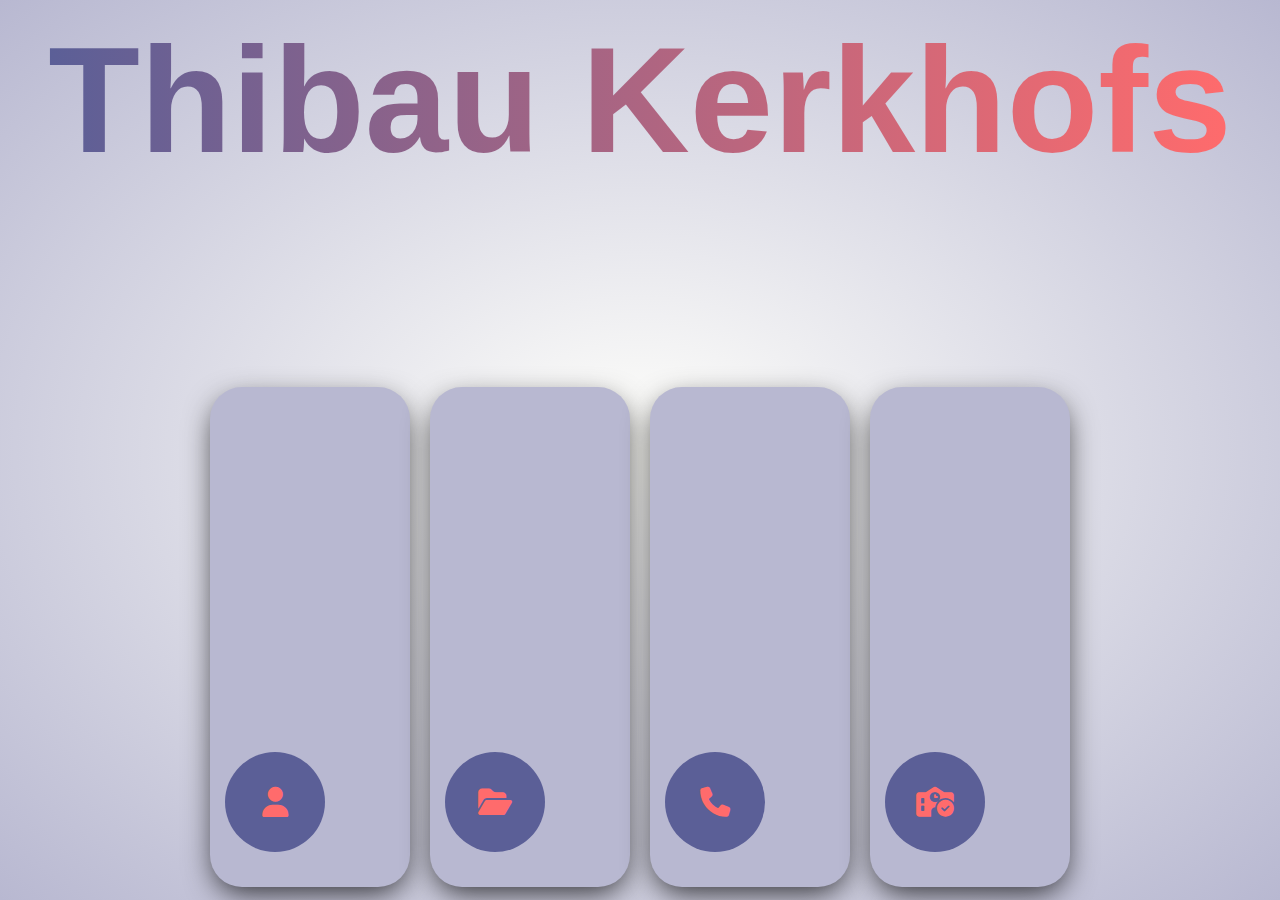
<file: index.html>
<!DOCTYPE html>
<html lang="nl">
<head>
    <meta charset="UTF-8">
    <meta name="viewport" content="width=device-width, initial-scale=1.0">
    <link rel="stylesheet" href="https://cdnjs.cloudflare.com/ajax/libs/font-awesome/6.5.1/css/all.min.css">
    <link rel="stylesheet" href="FontStyleForAll.css"/>
    <link rel="stylesheet" href="index.css">
    <title>MainPage</title>
</head>
<body>



    <div class="wrapper">
        <div class="headLiner slideFromTop">
            <h1> Thibau Kerkhofs</h1>
        </div>
        <div class="container slideFromTop">
            <input type="radio" name="slide" id="r1" value="Page 1" >
            <label for="r1" class="card">
                <div class="row">
                    <div class="icon"><i class="fa-solid fa-user"></i></div>
                    <div class="beschrijving">
                        <h4>Over Mezelf</h4>
                        <p>Wat meer over mijzelf en mijn kennissen</p>
                    </div>
                </div>
            </label>
            <input type="radio" name="slide" id="r2" value="Page 2" >
            <label for="r2" class="card">
                <div class="row">
                    <div class="icon"><i class="fa-solid fa-folder-open"></i></div>
                    <div class="beschrijving">
                        <h4>Vorige Projecten</h4>
                        <p>Projecten die ik al in mijn carrière <br> heb gedaan</p>
                    </div>
                </div>
            </label>
            <input type="radio" name="slide" id="r3" value="Page 3" >
            <label for="r3" class="card">
                <div class="row">
                    <div class="icon"><i class="fa-solid fa-phone"></i></div>
                    <div class="beschrijving">
                        <h4>Contactgegevens</h4>
                        <p>Links naar al mijn sociale media en mogelijkheden om <br> mij te contacteren</p>
                    </div>
                </div>
            </label>
            <input type="radio" name="slide" id="r4" value="Page 4" >
            <label for="r4" class="card">
                <div class="row">
                    <div class="icon"><i class="fa-solid fa-school-circle-check"></i></div>
                    <div class="beschrijving">
                        <h4>Portfolio</h4>
                        <p>Hier vindt je het portfolio voor het vak Werkplekleren-1 2023-2024</p>
                    </div>
                </div>
            </label>
        </div>
    </div>


    <script src="JavaScript/MainPage.js"></script>
</body>
</html>
</file>
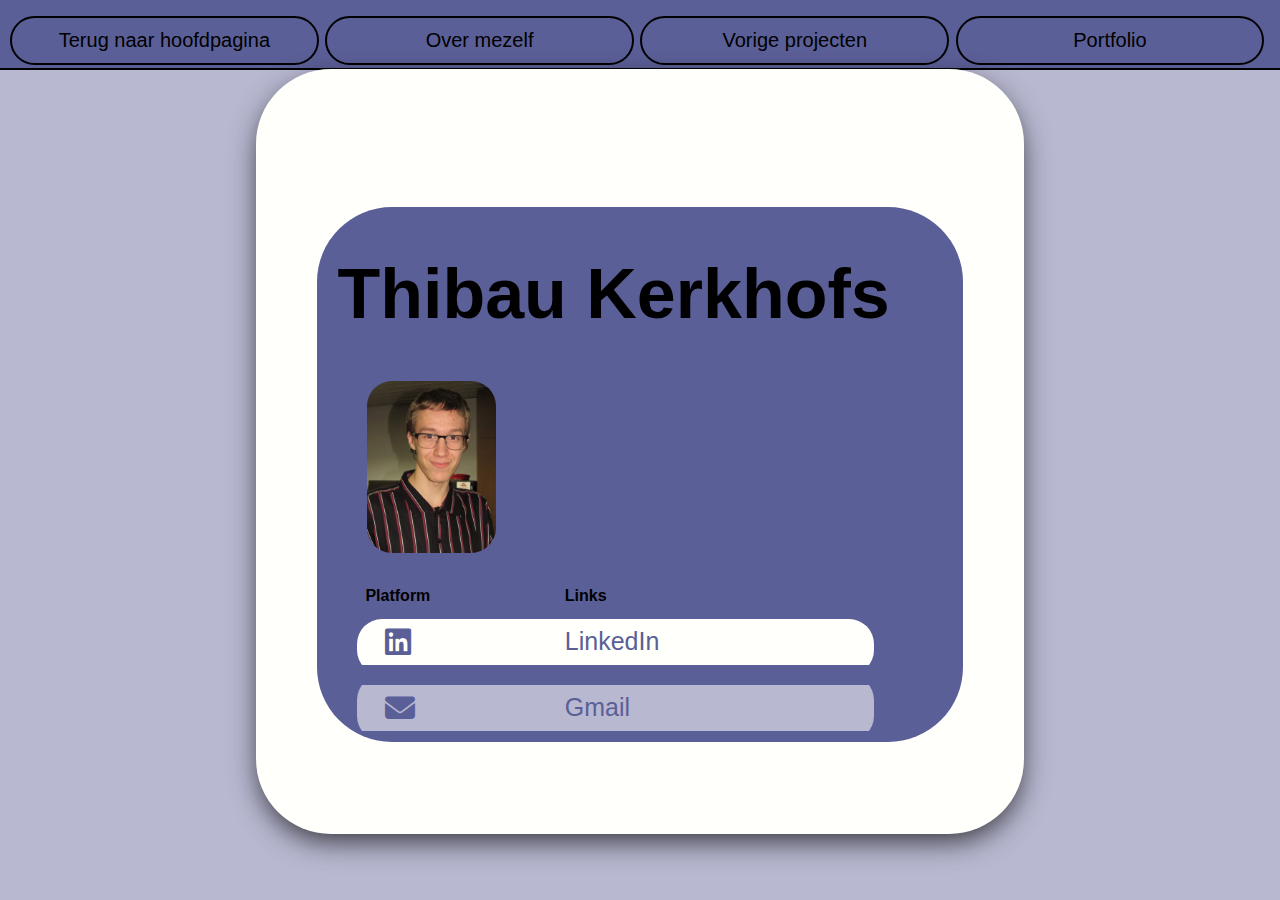
<file: Contactgegevens.html>
<!DOCTYPE html>
<html lang="en">
<head>
    <meta charset="UTF-8">
    <meta name="viewport" content="width=device-width, initial-scale=1.0">
    <link rel="stylesheet" href="https://cdnjs.cloudflare.com/ajax/libs/font-awesome/6.5.1/css/all.min.css">
    <link rel="stylesheet" href="FontStyleForAll.css"/>
    <link rel="stylesheet" href="Contactgegevens.css" />
    <title>Over Mezelf</title>
</head>
<body>
<header>
    <nav class="navbar">
        <ul class="ulFromNavbar">
            <li class="liFromNavbar terugNaarHoofdpagina"><a href="index.html">Terug naar hoofdpagina<i></i></a></li>
            <li class="liFromNavbar"><a class="section-link" href="OverMezelf.html">Over mezelf</a></li>
            <li class="liFromNavbar"><a class="section-link" href="VorigeProjecten.html">Vorige projecten</a></li>
            <li class="liFromNavbar"><a class="section-link" href="portfolioRouterPage.html">Portfolio</a></li>
        </ul>
    </nav>
</header>
<div class="mainBorder">
    <div class="main">
                
                <h1>Thibau Kerkhofs</h1>
        <img id="clickableImage"  class="images" src="Images/profiel.jpg" alt="profiel foto">
                <table>
                    <thead>
                    <tr>
                        <th>Platform</th>
                        <th>Links</th>
                    </tr>
                    </thead>
                    <tbody>
                    <tr>
                        <td><a href="https://www.linkedin.com/in/thibau-kerkhofs-370415296/"><i class="fa-brands fa-linkedin icons"></i></a></td>
                        <td><a class="link" href="https://www.linkedin.com/in/thibau-kerkhofs-370415296/">LinkedIn</a></td>
                    </tr>
                    <tr>
                        <td><a href="mailto:thibaukerkhofs@gmail.com"><i class="fa-solid fa-envelope icons"></i></a></td>
                        <td><a class="link" href="mailto:thibaukerkhofs@gmail.com">Gmail</a></td>
                    </tr>
                    <tr>
                        <td><a href="https://www.instagram.com/thibau.kerkhofs/"><i class="fa-brands fa-instagram icons"></i></a></td>
                        <td><a class="link" href="https://www.instagram.com/thibau.kerkhofs/">Instagram</a></td>
                    </tr>
                    <tr>
                        <td><a href="https://www.facebook.com/thibau.kerkhofs"><i class="fa-brands fa-facebook icons"></i></a></td>
                        <td><a class="link" href="https://www.facebook.com/thibau.kerkhofs">Facebook</a></td>
                    </tr>
                    <tr>
                        <td class="last"><a href="https://wa.me/32493794903"><i class="fa-brands fa-whatsapp icons"></i></a></td>
                        <td class="last"><a class="link" href="https://wa.me/32493794903">Whatsapp</a></td>
                    </tr>
                    </tbody>
                </table>
        <br>
        <div class="noTable">
            <div class="item">
                <div class="icon">
                    <a href="https://www.linkedin.com/in/thibau-kerkhofs-370415296/"><i class="fa-brands fa-linkedin icons"></i></a>
                </div>
                <div class="beschrijving">
                    <a class="link" href="https://www.linkedin.com/in/thibau-kerkhofs-370415296/">LinkedIn</a>
                </div>
            </div>
            <div class="item">
                <div class="icon">
                    <a href="mailto:thibaukerkhofs@gmail.com"><i class="fa-solid fa-envelope icons"></i></a>
                </div>
                <div class="beschrijving">
                    <a class="link" href="mailto:thibaukerkhofs@gmail.com">Gmail</a>
                </div>
            </div>
            <div class="item">
                <div class="icon">
                    <a href="https://www.instagram.com/thibau.kerkhofs/"><i class="fa-brands fa-instagram icons"></i></a>
                </div>
                <div class="beschrijving">
                    <a class="link" href="https://www.instagram.com/thibau.kerkhofs/">Instagram</a>
                </div>
            </div>
            <div class="item">
                <div class="icon">
                    <a href="https://www.facebook.com/thibau.kerkhofs"><i class="fa-brands fa-facebook icons"></i></a>
                </div>
                <div class="beschrijving">
                    <a class="link" href="https://www.facebook.com/thibau.kerkhofs">Facebook</a>
                </div>
            </div>
            <div class="item">
                <div class="icon">
                    <a href="https://wa.me/32493794903"><i class="fa-brands fa-whatsapp icons"></i></a>
                </div>
                <div class="beschrijving">
                    <a class="link" href="https://wa.me/32493794903">Whatsapp</a>
                </div>
            </div>


        </div>

    </div>
</div>
<script src="JavaScript/Contactgegevens.js"></script>
</body>
</html>
</file>
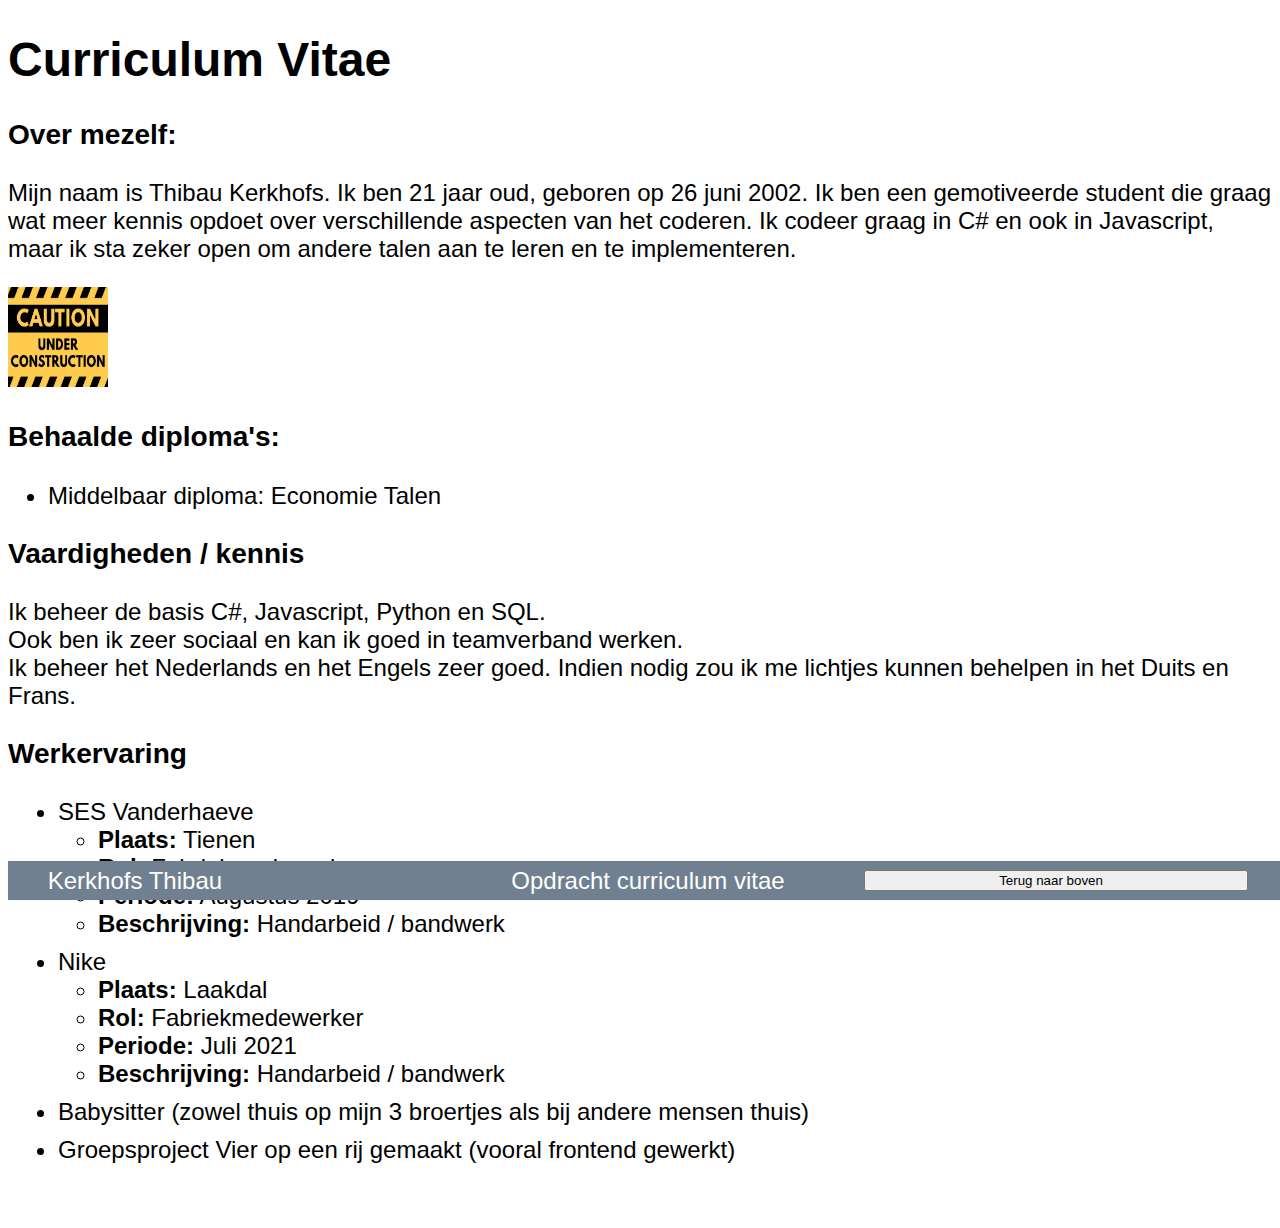
<file: CV.html>
<!DOCTYPE html>
<html lang="en">
<head>
    <meta charset="UTF-8">
    <link rel="stylesheet" href="FontStyleForAll.css"/>
    <link href="CV.css" rel="stylesheet">
    <title>CV</title>
</head>
<body>
    <H1>Curriculum Vitae</H1>
    <h3>Over mezelf:</h3>
    <p>Mijn naam is Thibau Kerkhofs. Ik ben 21 jaar oud, geboren op 26 juni 2002. Ik ben een gemotiveerde student die graag wat meer kennis opdoet over verschillende aspecten van het coderen.
        Ik codeer graag in C# en ook in Javascript, maar ik sta zeker open om andere talen aan te leren en te implementeren. </p>

    <img id="afbeelding" src="Images/underConstruction.jpg" alt="afbeelding"/>
    <h3>Behaalde diploma's:</h3>
    <ul>
        <li>Middelbaar diploma: Economie Talen</li>
    </ul>

    <h3>Vaardigheden / kennis</h3>
    <p>Ik beheer de basis C#, Javascript, Python en SQL. <br>
        Ook ben ik zeer sociaal en kan ik goed in teamverband werken. <br>
        Ik beheer het Nederlands en het Engels zeer goed. Indien nodig zou ik me lichtjes kunnen behelpen in het Duits en Frans.</p>

    <h3>Werkervaring</h3>
    <ul>
        <li class="upperList">SES Vanderhaeve
            <ul>
                <li><b>Plaats:</b> Tienen</li>
                <li><b>Rol:</b> Fabriekmedewerker</li>
                <li><b>Periode:</b> Augustus 2019</li>
                <li><b>Beschrijving:</b> Handarbeid / bandwerk</li>
            </ul>
        </li>
        <li class="upperList">Nike
            <ul>
                <li><b>Plaats:</b> Laakdal</li>
                <li><b>Rol:</b> Fabriekmedewerker</li>
                <li><b>Periode:</b> Juli 2021</li>
                <li><b>Beschrijving:</b> Handarbeid / bandwerk</li>
            </ul>
        </li>
        <li class="upperList">Babysitter (zowel thuis op mijn 3 broertjes als bij andere mensen thuis)</li>
        <li class="upperList">Groepsproject Vier op een rij gemaakt (vooral frontend gewerkt)</li>
    </ul>
    <footer>
        <p id="footerLeft">Kerkhofs Thibau</p>
        <p id="footerMiddle">Opdracht curriculum vitae</p>
        <button id="footerRight" type="button" onclick="scrollToTop()"><span>Terug naar boven</span></button>
    </footer>

    <script src="JavaScript/CV.js"></script>
</body>
</html>
</file>
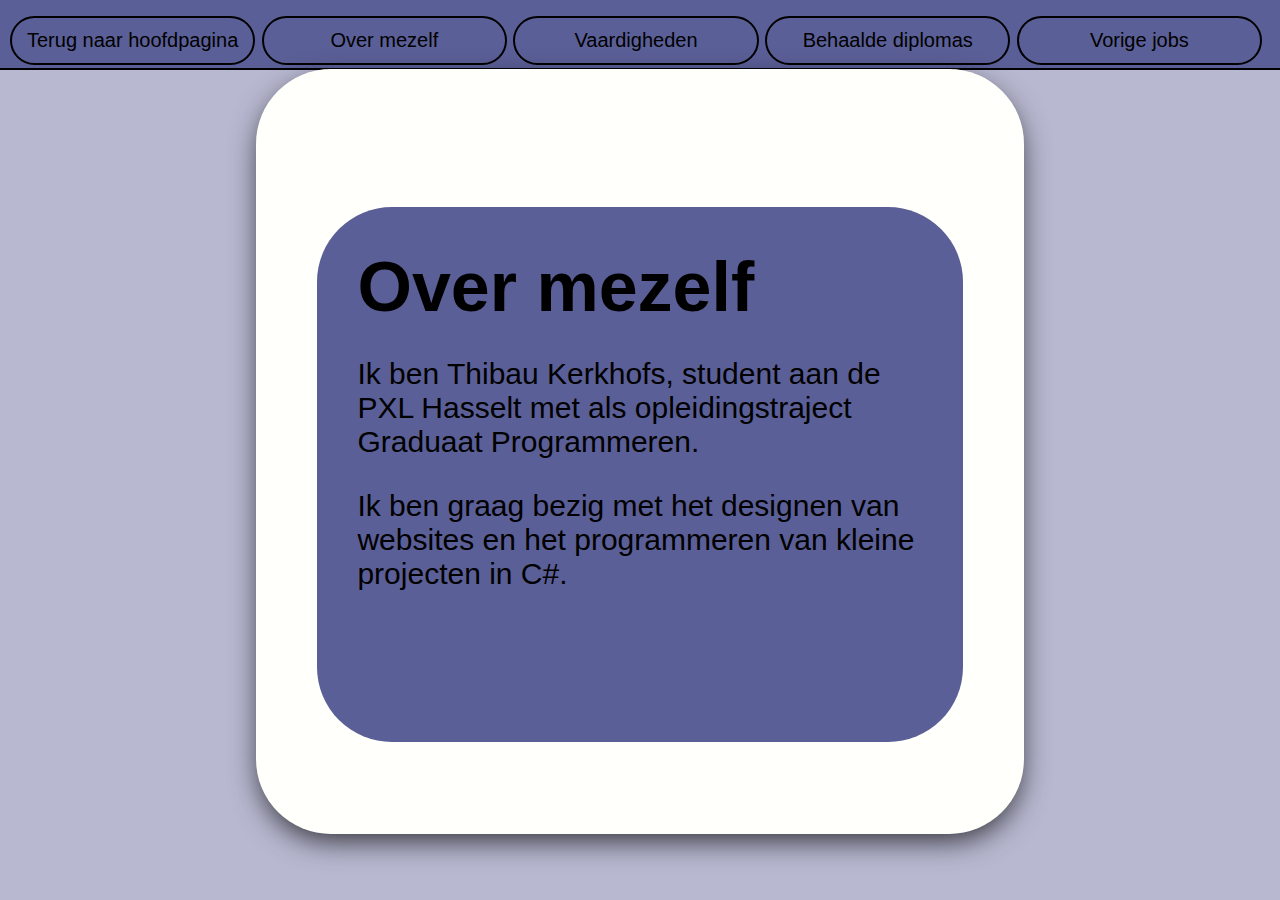
<file: OverMezelf.html>
<!DOCTYPE html>
<html lang="en">
<head>
    <meta charset="UTF-8">
    <meta name="viewport" content="width=device-width, initial-scale=1.0">
    <link rel="stylesheet" href="https://cdnjs.cloudflare.com/ajax/libs/font-awesome/6.5.1/css/all.min.css">
    <link rel="stylesheet" href="FontStyleForAll.css"/>
    <link rel="stylesheet" href="OverMezelf.css" />
    <title>Over Mezelf</title>
</head>
<body>
<header>
    <nav class="navbar">
        <ul class="ulFromNavbar">
            <li class="liFromNavbar"><a href="index.html">Terug naar hoofdpagina<i></i></a></li>
            <li class="liFromNavbar"><a class="section-link" href="#section1">Over mezelf</a></li>
            <li class="liFromNavbar"><a class="section-link" href="#section2">Vaardigheden</a></li>
            <li class="liFromNavbar"><a class="section-link" href="#section3">Behaalde diplomas</a></li>
            <li class="liFromNavbar"><a class="section-link" href="#section4">Vorige jobs</a></li>
        </ul>
    </nav>
</header>
<div class="mainBorder">
    <div class="main">
        <div id="section1" class="section">
            <div class="section-content">
                <h1>Over mezelf</h1>
                <p>Ik ben Thibau Kerkhofs, student aan de PXL Hasselt met als opleidingstraject Graduaat Programmeren. </p>
                <p>Ik ben graag bezig met het designen van websites en het programmeren van kleine projecten in C#.</p>
            </div>
        </div>
        <div id="section2" class="section">
            <div class="section-content">
                <h1>Vaardigheden</h1>
                <p>Ik beheer het nederlands zeer goed. <br>Ook kan ik mezelf goed behelpen in het Engels.</p>
                <p>Indien nodig kan ik ook een beetje duits en frans.<br> Hierin kan ik het beter verstaan als zelf praten</p>
                <p>Ook beheer ik een basiskennis van C#.</p>
                <p>In HTML en CSS kan ik mezelf zeer goed behelpen. JavaScript is ook een van de aspecten van Web Design wat ik beheer maar minder vloeiend als de andere.</p>
            </div>
        </div>
        <div id="section3" class="section">
            <div class="section-content">
                <h1>Behaalde diplomas</h1>
                <ul>
                    <li>Middelbaar diploma: Economie Moderne Talen</li>
                </ul>
            </div>
        </div>
        <div id="section4" class="section">
            <div class="section-content">
                <h1>Vorige jobs</h1>
                <ul>
                    <li>SES Vanderhaeve
                        <ul>
                            <li><b>Plaats:</b> Tienen</li>
                            <li><b>Rol:</b> Fabriekmedewerker</li>
                            <li><b>Periode:</b> Augustus 2019</li>
                            <li><b>Beschrijving:</b> Handarbeid / bandwerk</li>
                        </ul>
                    </li>
                    <li>Nike
                        <ul>
                            <li><b>Plaats:</b> Laakdal</li>
                            <li><b>Rol:</b> Fabriekmedewerker</li>
                            <li><b>Periode:</b> Juli 2021</li>
                            <li><b>Beschrijving:</b> Handarbeid / bandwerk</li>
                        </ul>
                    </li>
                </ul>
            </div>
        </div>
        <div class="spacer"></div>
    </div>
</div>
<script src="JavaScript/OverMezelf.js"></script>
</body>
</html>
</file>
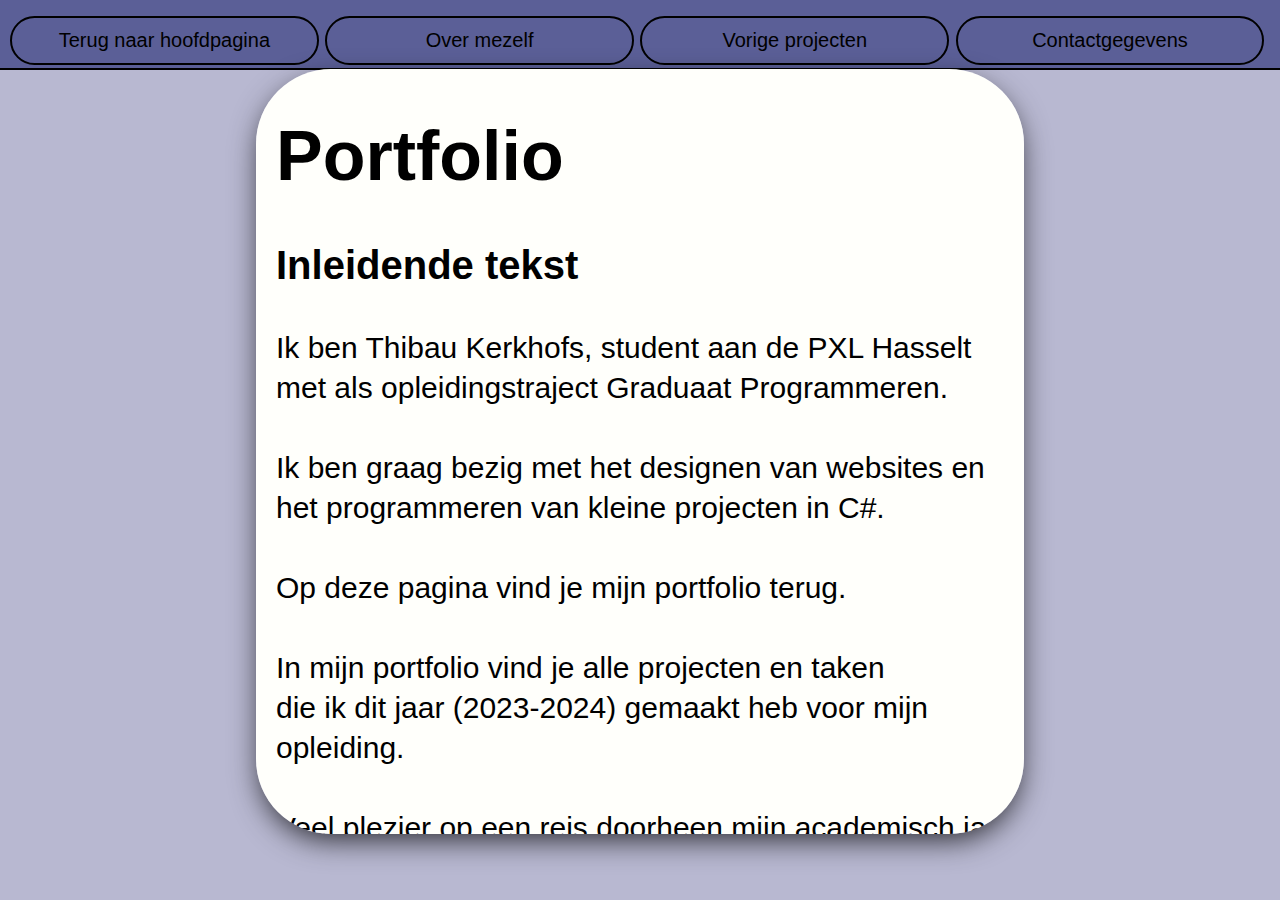
<file: Portfolio.html>
<!DOCTYPE html>
<html lang="en">
<head>
    <meta charset="UTF-8">
    <meta name="viewport" content="width=device-width, initial-scale=1.0">
    <link rel="stylesheet" href="https://cdnjs.cloudflare.com/ajax/libs/font-awesome/6.5.1/css/all.min.css">
    <link rel="stylesheet" href="FontStyleForAll.css"/>
    <link rel="stylesheet" href="Portfolio.css" />
    <title>Over Mezelf</title>
</head>
<body>
<header>
  <nav class="navbar">
    <ul class="ulFromNavbar">
      <li class="liFromNavbar terugNaarHoofdpagina"><a href="index.html">Terug naar hoofdpagina<i></i></a></li>
      <li class="liFromNavbar"><a href="OverMezelf.html">Over mezelf</a></li>
      <li class="liFromNavbar"><a href="VorigeProjecten.html">Vorige projecten</a></li>
      <li class="liFromNavbar"><a href="Contactgegevens.html">Contactgegevens</a></li>
    </ul>
  </nav>
</header>

<div class="mainBorder">
    <div>
        <h1>Portfolio</h1>
        <h3>Inleidende tekst</h3>
        <p>Ik ben Thibau Kerkhofs, student aan de PXL Hasselt met als opleidingstraject Graduaat Programmeren. <br><br>
           Ik ben graag bezig met het designen van websites en het programmeren van kleine projecten in C#. <br><br>
          Op deze pagina vind je mijn portfolio terug.<br><br>
          In mijn portfolio vind je alle projecten en taken <br> die ik dit jaar (2023-2024) gemaakt heb voor mijn opleiding.
          <br><br>
          Veel plezier op een reis doorheen mijn academisch jaar.
        </p>
        <br><br>
        <h3>Logboek </h3>
        <img class="images" src="Images/LogboekPlanning.jpg" alt="Logboek">
        <br>
        <p>Hier is het logboek / de planning van dit vak.</p>
        <br><br>
        <h3>Ontwikkeling</h3>

        <p><b>Waarom kies je voor de opleiding programmeren:</b></p>
        <br>
        <p>
            Ik heb voor deze opleiding gekozen omdat ik al graag bezig ben achter mijn computer sinds dat ik klein was.<br>
            Ik ben dagdagelijks bezig met mijn computer, dus een opleiding waarbij ik ook achter een computer
            voor moet werken is zeker een pluspunt. <br><br>
            Bovendien is mijn peter een programmeur.
            Door met hem mee te kijken naar dingen die hij moest doen voor werk ben ik geïnteresseerd
            geraakt in die richting van studiekeuze.<br><br>
            De keuze voor dit graduaat komt ook deels voort uit het feit dat
            ik de bachelor vorig academiejaar niet heb behaald.<br> Dus vandaar dat ik nu het graduaat probeer.<br><br>
            Desondanks vind ik het leuk om programmas te maken die nuttig kunnen zijn voor mezelf of simpelweg gewoon
            leuk om te maken.<br><br>
            Ik vind het maken en designen van websites ook wel een leuk avontuur om te doen.
        </p>
            <br>
        <p><b>Waarom denk je dat dit beroep bij jou past? </b></p>
        <p>
            Zoals ik net al zei bij de vorige vraag ben ik graag en veel, vrijwel elke dag, bezig met mijn computer of laptop.
            <br>
            Om dat dan om te zetten naar een job zou een ideaal zijn voor mij. <br>
            Daarbovenop vind ik de mogelijk om van thuis uit te kunnen werken een zalig vooruitzicht. <br><br>
            Ik ben verder ook geïnteresseerd in de wereld van technologie. <br>
            In aansluiting hierop, veel van de technologieën van deze tijd zijn mogelijk door programma’s
            die gemaakt zijn door programmeurs. <br><br>
            Bovendien vind ik de vrijwel eindeloze creativiteit van een programmeur een zeer leuk aspect. <br>
            Het vermogen om innovatieve oplossingen te bedenken voor problemen die opduiken spreekt mij aan. <br><br>
            Daardoor ben ik ervan overtuigd dat mijn interesse in zowel de technologie als creativiteit me zal
            helpen in een job binnen deze sector.
        </p>

        <embed class="images pdf" src="CompetentiesProgrammeur.pdf" type="application/pdf"/>
        <br>
        <h3>Ontwerper</h3>
        <p><b>Waar sta je momenteel? </b></p>
        <p>Ik ben nog steeds in de beginfase van mijn ontwikkeling als ontwerper.</p>
        <br>
        <p><b>Wat lukt je al goed? </b></p>
        <p>Ik ben in staat om de leerstof toe te passen en mezelf dingen bij te leren indien nodig.</p>
        <br>
        <p><b>Wat lukt je nog niet?</b></p>
        <p>Het perfect optimaliseren lukt nog niet altijd. Ook voor bij het designen, de kleuren vinden is nog moeilijk. </p>
        <br>
        <p><b>Voorbeelden uit mijn leven</b></p>
        <p>- Ik heb dit jaar voor dit project een volledige website ontworpen over mezelf. Een soort van portfolio website</p>
        <p>Ik heb een volledige website ontworpen over mezelf en dit gedeelte is ontwerper</p>
        <p>- Ik heb en website ontworpen voor een vorig project waarbij je vier op een rij moest maken. </p>
        <p>Ik heb een volledige website ontworpen voor een vier op een rij game. Hierin heb ik dus ook zelf een vier op een rij bord moeten ontwerpen.</p>
        <p>- Ik heb voor meerdere oefeningen van .Net in de xaml code een ontwerp moeten maken wat bruikbaar is voor de applicatie.</p>
        <p>Ontwerpen voor een applicatie maken voegt toe aan de rol van een ontwerper. </p>

        <br>
        <h3>Programmeur</h3>
        <p><b>Waar sta je momenteel? </b></p>
        <p>Ik heb een basiskennis van het programmeren en kan me daar goed in behelpen. Ook kan ik dingen opzoeken en toepassen indien nodig.</p>
        <br>
        <p><b>Wat lukt je al goed? </b></p>
        <p>Het creatief denken voor een oplossing.</p>
        <br>
        <p><b>Wat lukt je nog niet?</b></p>
        <p>Het op tijd afwerken van grotere projecten.</p>
        <br>
        <p><b>Voorbeelden uit mijn leven</b></p>
        <p>- Ik heb .Net oefeningen gemaakt afgelopen jaar.</p>
        <p>Tijdens de oefeningen moet je een volledig werkende applicatie samenstellen. </p>
        <p>- Ik heb een Cookie Clicker nagebootst voor een project van dit jaar.</p>
        <p>Ik heb de code van deze applicatie volledig zelf geschreven en allemaal zelf ontworpen. Hier heb ik constant .Net voor gebruikt.</p>
        <p>- Ik heb helpen coderen bij het maken van een vier op een rij spel. De backend van dit spel werkte volledig in C++ en hier heb ik geholpen om dat te maken. </p>
        <p>Code voor applicatie zelf bedenken en zelf coderen is wat een programmeur onder andere doet.</p>

        <br>
        <h3>Tester</h3>
        <p><b>Waar sta je momenteel? </b></p>
        <p>Meer gebruik maken van de ingebouwde debugger en meer debuggen in het algemeen.</p>
        <br>
        <p><b>Wat lukt je al goed? </b></p>
        <p>Ik kan zelf snel op oplossingen komen als de fout gevonden is. </p>
        <br>
        <p><b>Wat lukt je nog niet?</b></p>
        <p>Het debuggen van een project verloopt nog moeizaam.</p>
        <br>
        <p><b>Voorbeelden uit mijn leven</b></p>
        <p>- Ik heb code zelf getest en gedebugged wanneer deze code in kwestie niet werkte gelijk ik het wou om zo de probelemen te zoeken.</p>
        <p>Code testen voor een fout te zoeken.</p>
        <p>- Ik heb de code van vrienden nagekeken en uitgevoerd om te kijken of deze werkte zoals gewild. </p>
        <p>Zelf testen van code voor andere. </p>
        <p>- Ik heb in foutieve code gemaakt als oefening door een lector gezocht naar de fout die ervoor zorgde dat het programma niet correct werkte. Tijdens deze les hadden we het over debuggen.</p>
        <p>Debuggen is een vorm van testen, namelijk stap voor stap testen en kijken waar de fout zich bevindt.</p>

        <br>
        <h3>Communicator / Teamspeler</h3>
        <p><b>Waar sta je momenteel? </b></p>
        <p>Werken in teamverband gaat goed maar persoonlijk doe ik dit niet zo graag. </p>
        <br>
        <p><b>Wat lukt je al goed? </b></p>
        <p>Goed communiceren met andere teamleden en duidelijke afspraken maken binnen het team.</p>
        <br>
        <p><b>Wat lukt je nog niet?</b></p>
        <p>Het samenwerken zelf ligt mij persoonlijk niet zo goed. Dus vooral de keuze maken om in teamverband te werken indien de keuze er is, lukt nog niet zo goed. </p>
        <br>
        <p><b>Voorbeelden uit mijn leven</b></p>
        <p>- Tijdens het vier op een rij project wat ik gemaakt heb moest ik samenwerken in teamverband </p>
        <p>Samen gewerkt in teamverband. </p>
        <p>- Wanneer ik code schrijf die voor sommige minder duidelijk kan zijn zet ik er commentaar bij zodat deze duidelijk wordt voor mijn teamgenoten. </p>
        <p>Ik help mijn teamgenoten mijn eigen code beter te begrijpen. </p>
        <p>- In vorige jaren heb ik voor het vak Security samen moeten werken in teamverband om zo ongeveer elke maand een nieuwe paper uit te schrijven en een presentatie te geven over de paper.</p>
        <p>Werken over een langere periode met meerdere teamgenoten aan een grote opdracht en hierover goed communiceren wie wat doet. </p>

        <br>
        <h3>Levenslang lerende IT-professional</h3>
        <p><b>Waar sta je momenteel? </b></p>
        <p>Ik ben actief bezig met nieuwe kennissen te zoeken en toe te voegen in mijn arsenaal en deze ook toe te passen in mijn projecten.</p>
        <br>
        <p><b>Wat lukt je al goed? </b></p>
        <p>Het implementeren van nieuwe kennis in mijn projecten en deze ook goed genoeg begrijpen om deze uit te kunnen leggen.</p>
        <br>
        <p><b>Wat lukt je nog niet?</b></p>
        <p>Altijd de zelf geïmplementeerde nieuwe kennis vanuit nul terug zelf op te bouwen in een nieuw project. Alhoewel ik de code begrijp kan ik ze nog niet altijd volledig zelf recreëren.</p>
        <br>
        <p><b>Voorbeelden uit mijn leven</b></p>
        <p>- Ik ben zelf geïnteresseerd in de technologie van vandaag en probeer mezelf ook up-to-date te houden met de laatste nieuwe technologieën.</p>
        <p>Onderhouden van kennis over nieuwe technologieën om deze te kunnen toepassen. </p>
        <p>- Voor projecten die ik moet maken probeer ik altijd nieuwe dingen die ik nog niet gebruikt of gedaan heb te implementeren in mijn code en ook ervoor zorgen dat ik deze code begrijp.</p>
        <p>Het aanleren en implementeren van nieuwe ongeziene aspecten in het coderen is wel van toepassing bij levenslang leren.</p>
        <p>- Ik probeer ook altijd wanneer nodig vrienden en familie te helpen met hun IT-gerelateerde problemen .</p>
        <p>Door ander mensen te helpen met hun IT-problemen leer je bij bijvoorbeeld code van andere mensen ook een andere manier van denken door na te denken over hoe hun hun code hebben gebruikt. Hier kan je zeker uit leren volgens mij.</p>

        <h3>Opdrachten</h3>
        <p><b>06-10-2023 POP Reflectieopdracht:</b></p>
        <p>In deze opdracht moesten we twee situaties van ons eigen leven kiezen en daar moesten we op gaan reflecteren aan de hand van een reflectiemodel. De twee reflectiemodellen waren: Cyclish reflectiemodel van Kolb en de STARR-methode. </p>
        <img class="images" src="Images/CyclischReflectiemodelKolb.jpg" alt="Cyclisch Reflectiemodel Kolb">
        <p>Persoonlijk was het moeilijkste van deze opdracht voor mij het reflecteren zelf. Ik ben hier niet goed in en doe dit ook absoluut niet graag. Ik heb bijgeleerd dat in sommige situaties dit wel nuttig kan zijn en dat ik het eigenlijk meer zou moeten toepassen. </p>
        <img class="images" src="Images/STARR.jpg" alt="STARR Reflectiemodel">
        <br><br>
        <p><b>13-10-2023 POP Planningsopdracht:</b></p>
        <p>In deze opdracht moesten we een weekplanning maken voor de komende twee weken.</p>
        <p>Veel meer valt er niet te zeggen. Deze taak was redelijk makkelijk buiten het aan de planning houden aspect. Persoonlijk vind ik zo een planning maken en gebruiken nutteloos aangezien alles kan veranderen op elk gegeven moment door omstandigheden.</p>
        <br><br>
        <p><b>20-10-2023 POP Gastspreker: </b></p>
        <p>Voor deze opdracht moesten we vragen beantwoorden over een hoorcollege van een gastspreker. In dit hoorcollege kwam de gastspreker uitleg geven over een bedrijf waar verschillende programmeurs in werken. Ook gaf ze uitleg over de meerdere expertises van een programmeur zoals tester, API-programmeur, analist, … </p>
        <p>De taak zelf vond ik persoonlijk minder relevant aangezien dit een paar vragen waren waarbij je je mening moet geven over het hoorcollege en of je dingen hebt bijgeleerd. Verder vond ik het wel goed dat er veel uitleg is gegeven over de verschillende expertise mogelijkheden die een programmeur eigenlijk wel niet heeft. </p>
        <br><br>
        <p><b>21-12-2023 Project Web CV:</b></p>
        <p>Voor dit project moesten we een site maken als CV van onszelf. Hierin moesten bepaalde elementen aanwezig zijn. De site waar je jezelf nu bevindt is gemaakt omwille van dit project. De site is gemaakt via Webstorm. Ik heb voor deze site HTML, CSS en Javascript gebruikt om hem functioneel te maken. </p>
        <p>Deze opdracht vond ik een van de leukere omdat je hier altijd nog iets aan hebt. Je kan deze site daadwerkelijk online zetten gelijk ikzelf gedaan heb en dan kan je bedrijven doorverwijzen naar jouw site voor je CV. Ook is het leuk dat je de site altijd kan veranderen wanneer je wilt aangezien je hem zelf hebt gemaakt en de benodigde skills zelf beheert. </p>
        <br><br>
        <p><b>07-01-2023 Project C# Cookie Clicker: </b></p>
        <p>Voor dit project moesten we een applicatie maken in C#. De applicatie in kwestie was een namaakvariant van het befaamde spel Cookie Clicker. In dit project moest jouw applicatie meerdere minimumvereiste hebben. Het thema van het spel mocht je volledig zelf kiezen. </p>
        <p>Ik vond deze opdracht ook een van de leukere. Je werd daadwerkelijk uitgedaagd voor sommige vereiste te behalen. Echter vond ik de manier waarop de opdracht gemaakt moest worden minder goed uitgevoerd. Je moest per ID een nieuwe commit maken, ook al waren sommige commits amper 1-2 regels code. </p>
        <br><br>

        <h3>Reflectie</h3>

        <p><b>Korte samenvatting</b></p>
        <p>Ik ben dol op computers en wil leren programmeren. Ondanks wat moeilijkheden op school, ben ik
            nog steeds enthousiast over het maken van programma's en websites.
            In mijn opleiding ben ik nog een beginnende ontwerper, maar ik leer snel en graag bij.
        </p>

        <p>Als programmeur kan ik creatief denken, maar soms heb ik moeite met het afmaken van grote projecten
            op een langer termijn aangezien ik meestal te laat begin. Ik heb ervaring van de basis met het
            programmeren in C# dankzij meerdere projecten die ik gemaakt heb doorheen de jaren.
            Als tester kan ik snel fouten vinden, maar ik moet nog leren hoe ik systematisch problemen kan oplossen.
        </p>

        <p>Ik ben goed in communiceren en samenwerken met anderen, hoewel ik zelf liever op mijn eentje werk aan
            een project omwille van vorige ervaringen met groepswerken. Graag blijf ik nieuwe dingen leren en probeer
            ik deze kennis in mijn projecten toe te passen.
        </p>

        <p><b>Reflectie over een van de POP-Sessies</b></p>
        <p>De POP-opdracht die ik het leukst vond was de gastspreker opdracht. Bij deze opdracht heb ik
            veel bijgeleerd over de mogelijkheden die er allemaal zijn als programmeur.
            Zo kan je niet enkel een programmeur worden die simpelweg de ganse dag code schrijft in
            dezelfde taal voor jaren aan een stuk maar kan je ook afwisselen en switchen tussen verschillende expertises.
        </p>

        <p>Ik kan deze leerstof het best toepassen in mijn dagelijkse leven als programmeur door mezelf de kans
            te geven om te groeien en te veranderen van expertise in het geval dat de vorige mij niet lag.
            Ook heb ik eruit geleerd dat het niet erg is om fouten te maken want zo leer je weer nieuwe dingen bij en
            word je beter als programmeur.
        </p>

        <h3>X-factor</h3>
        <p><b>Hoe ziet je X-factor er op dit moment al uit? Welke ervaringen heb je al?</b></p>
        <p>Ik denk dat ik wel zeer gepassioneerd ben met de dingen die ik doe in mijn projecten en ook dat ik ondernemend en innovatief denk over hoe ik mijn projecten maak. Samenwerken kan ik ook maar ik verkies momenteel nog steeds liever alleen te werken.  </p>
        <p><b>Hoe zou je je X-factor kunnen vertalen naar de opleiding waarvoor je gekozen hebt? </b></p>
        <p>In het Graduaat Programmeren aan PXL Hasselt komen mijn passie voor computers, creatieve denkwijze en ondernemende instelling volledig tot uiting. Ik ben een enthousiaste ontwerper en programmeur, altijd op zoek naar nieuwe kennis om toe te passen in mijn projecten.	</p>
        <p><b>Hoe zou jij je X-factor verder kunnen ontwikkelen? </b></p>
        <p>Door meer samen te werken in teamverband met onbekende mensen en vroeger beginnen aan projecten. Ook moet ik het werk wat sommige projecten vergen niet onderschatten.</p>
        <img class="images" src="Images/X-FACTOR_2022.jpg" alt="X-Factor">
    </div>
</div>

<script src="JavaScript/OverMezelf.js"></script>
</body>
</html>
</file>
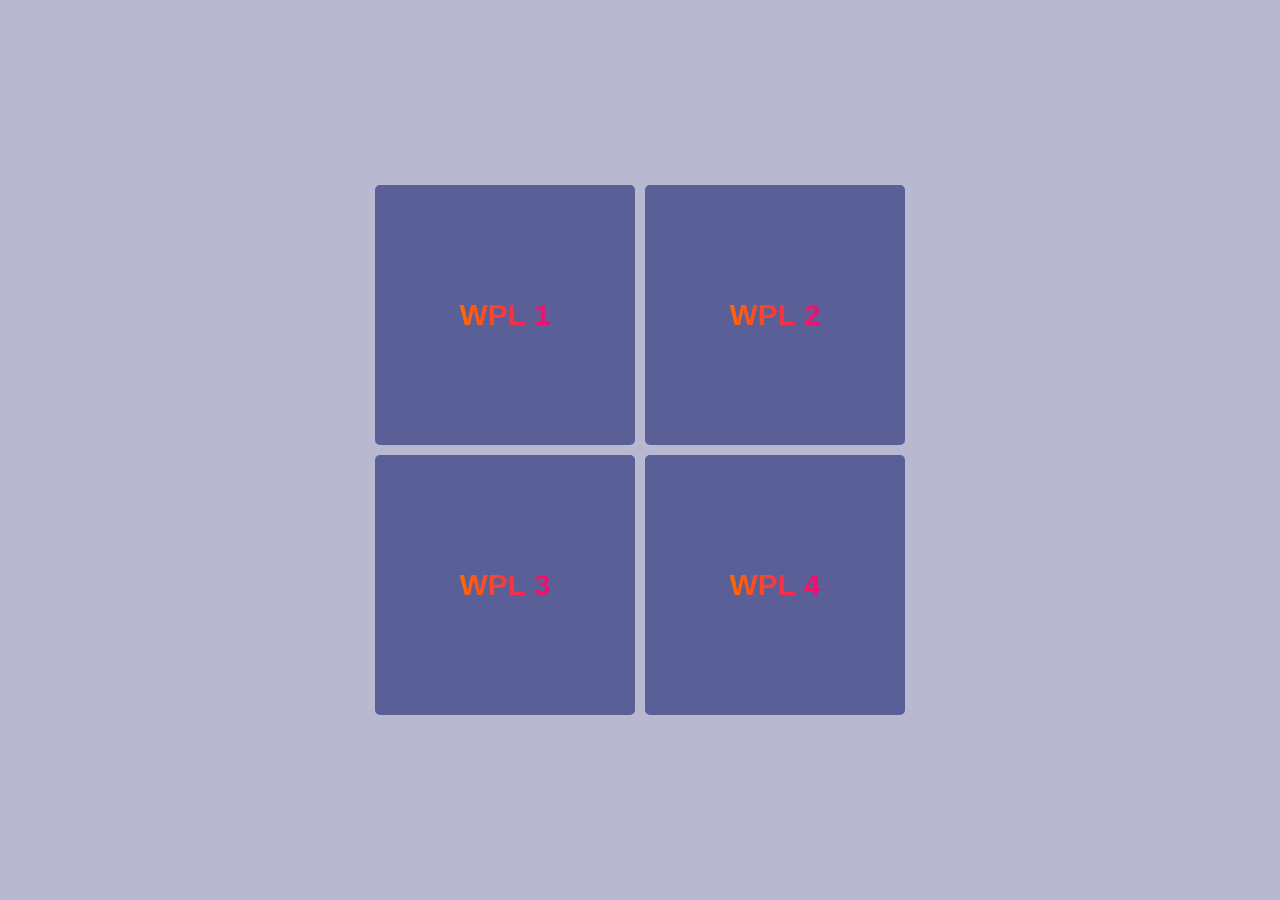
<file: portfolioRouterPage.html>
<!DOCTYPE html>
<html lang="nl">
<head>
    <meta charset="UTF-8">
    <meta name="viewport" content="width=device-width, initial-scale=1.0">
    <link rel="stylesheet" href="FontStyleForAll.css">
    <link rel="stylesheet" href="portfolioRouterPage.css">
    <title>Portfolio Router Page</title>
</head>
<body>

    <div class="flexContainer">
        <div class="cardContainer">
                <div class="card" id="c1">
                    <dic class="wpl">WPL 1</dic>
                </div>
                <div class="card" id="c2">
                    <div class="wpl">WPL 2</div>
                </div>
                <div class="card" id="c3">
                    <div class="wpl">WPL 3</div>
                </div>
                <div class="card" id="c4">
                    <div class="wpl">WPL 4</div>
                </div>
        </div>
    </div>

    <script src="JavaScript/portfolioRouterPage.js"></script>
</body>
</html>
</file>
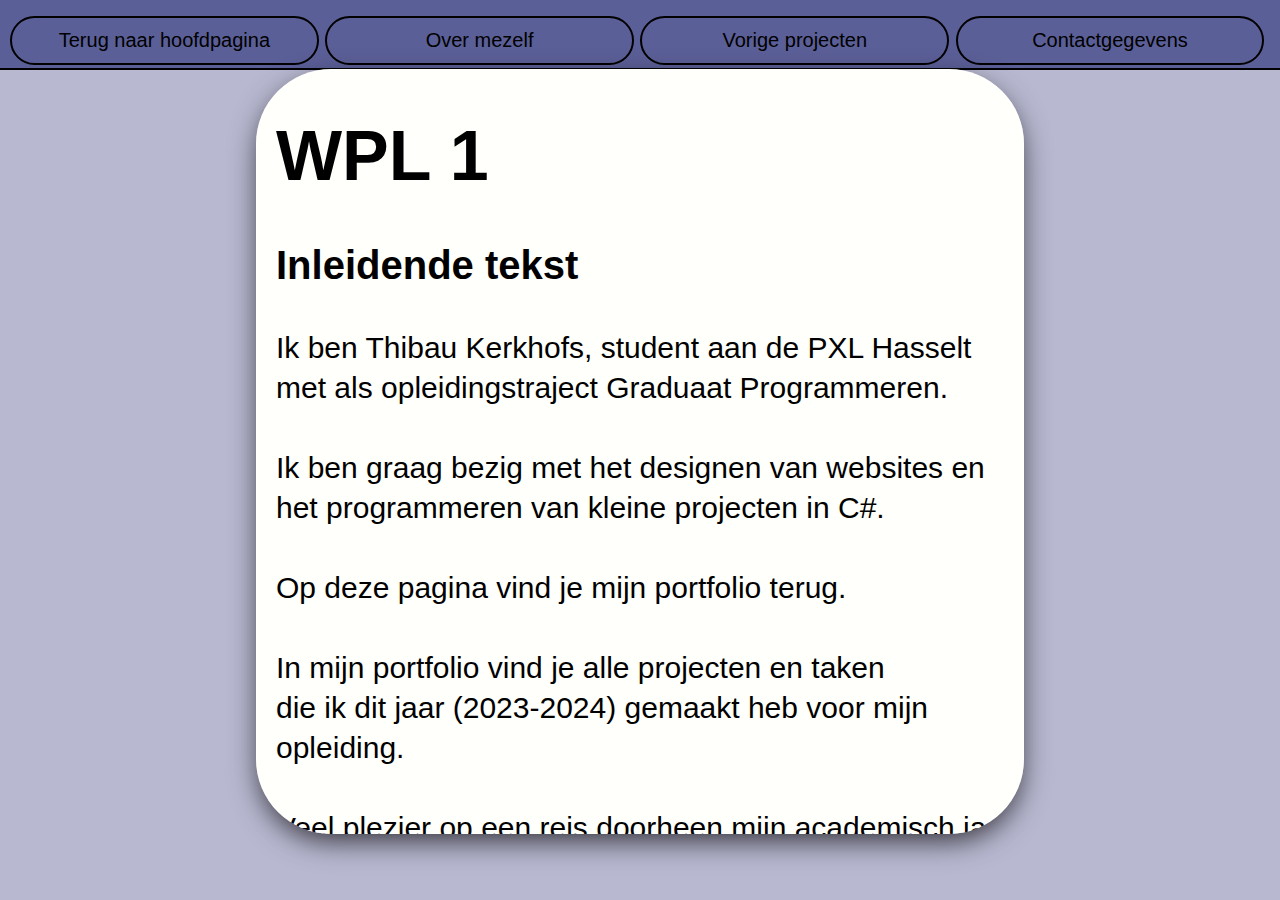
<file: portfolioWPL1.html>
<!DOCTYPE html>
<html lang="en">
<head>
    <meta charset="UTF-8">
    <meta name="viewport" content="width=device-width, initial-scale=1.0">
    <link rel="stylesheet" href="https://cdnjs.cloudflare.com/ajax/libs/font-awesome/6.5.1/css/all.min.css">
    <link rel="stylesheet" href="FontStyleForAll.css"/>
    <link rel="stylesheet" href="portfolioWPL1.css" />
    <title>Portfolio WPL 1</title>
</head>
<body>
<header>
  <nav class="navbar">
    <ul class="ulFromNavbar">
      <li class="liFromNavbar terugNaarHoofdpagina"><a href="index.html">Terug naar hoofdpagina<i></i></a></li>
      <li class="liFromNavbar"><a href="OverMezelf.html">Over mezelf</a></li>
      <li class="liFromNavbar"><a href="VorigeProjecten.html">Vorige projecten</a></li>
      <li class="liFromNavbar"><a href="Contactgegevens.html">Contactgegevens</a></li>
    </ul>
  </nav>
</header>

<div class="mainBorder">
    <div>
        <h1>WPL 1</h1>
        <h3>Inleidende tekst</h3>
        <p>Ik ben Thibau Kerkhofs, student aan de PXL Hasselt met als opleidingstraject Graduaat Programmeren. <br><br>
           Ik ben graag bezig met het designen van websites en het programmeren van kleine projecten in C#. <br><br>
          Op deze pagina vind je mijn portfolio terug.<br><br>
          In mijn portfolio vind je alle projecten en taken <br> die ik dit jaar (2023-2024) gemaakt heb voor mijn opleiding.
          <br><br>
          Veel plezier op een reis doorheen mijn academisch jaar.
        </p>
        <br><br>
        <h3>Logboek </h3>
        <img class="images" src="Images/LogboekPlanning.jpg" alt="Logboek">
        <br>
        <p>Hier is het logboek / de planning van dit vak.</p>
        <br><br>
        <h3>Ontwikkeling</h3>

        <p><b>Waarom kies je voor de opleiding programmeren:</b></p>
        <br>
        <p>
            Ik heb voor deze opleiding gekozen omdat ik al graag bezig ben achter mijn computer sinds dat ik klein was.<br>
            Ik ben dagdagelijks bezig met mijn computer, dus een opleiding waarbij ik ook achter een computer
            voor moet werken is zeker een pluspunt. <br><br>
            Bovendien is mijn peter een programmeur.
            Door met hem mee te kijken naar dingen die hij moest doen voor werk ben ik geïnteresseerd
            geraakt in die richting van studiekeuze.<br><br>
            De keuze voor dit graduaat komt ook deels voort uit het feit dat
            ik de bachelor vorig academiejaar niet heb behaald.<br> Dus vandaar dat ik nu het graduaat probeer.<br><br>
            Desondanks vind ik het leuk om programmas te maken die nuttig kunnen zijn voor mezelf of simpelweg gewoon
            leuk om te maken.<br><br>
            Ik vind het maken en designen van websites ook wel een leuk avontuur om te doen.
        </p>
            <br>
        <p><b>Waarom denk je dat dit beroep bij jou past? </b></p>
        <p>
            Zoals ik net al zei bij de vorige vraag ben ik graag en veel, vrijwel elke dag, bezig met mijn computer of laptop.
            <br>
            Om dat dan om te zetten naar een job zou een ideaal zijn voor mij. <br>
            Daarbovenop vind ik de mogelijk om van thuis uit te kunnen werken een zalig vooruitzicht. <br><br>
            Ik ben verder ook geïnteresseerd in de wereld van technologie. <br>
            In aansluiting hierop, veel van de technologieën van deze tijd zijn mogelijk door programma’s
            die gemaakt zijn door programmeurs. <br><br>
            Bovendien vind ik de vrijwel eindeloze creativiteit van een programmeur een zeer leuk aspect. <br>
            Het vermogen om innovatieve oplossingen te bedenken voor problemen die opduiken spreekt mij aan. <br><br>
            Daardoor ben ik ervan overtuigd dat mijn interesse in zowel de technologie als creativiteit me zal
            helpen in een job binnen deze sector.
        </p>

        <embed class="images pdf" src="CompetentiesProgrammeur.pdf" type="application/pdf"/>
        <br>
        <h3>Ontwerper</h3>
        <p><b>Waar sta je momenteel? </b></p>
        <p>Ik ben nog steeds in de beginfase van mijn ontwikkeling als ontwerper.</p>
        <br>
        <p><b>Wat lukt je al goed? </b></p>
        <p>Ik ben in staat om de leerstof toe te passen en mezelf dingen bij te leren indien nodig.</p>
        <br>
        <p><b>Wat lukt je nog niet?</b></p>
        <p>Het perfect optimaliseren lukt nog niet altijd. Ook voor bij het designen, de kleuren vinden is nog moeilijk. </p>
        <br>
        <p><b>Voorbeelden uit mijn leven</b></p>
        <p>- Ik heb dit jaar voor dit project een volledige website ontworpen over mezelf. Een soort van portfolio website</p>
        <p>Ik heb een volledige website ontworpen over mezelf en dit gedeelte is ontwerper</p>
        <p>- Ik heb en website ontworpen voor een vorig project waarbij je vier op een rij moest maken. </p>
        <p>Ik heb een volledige website ontworpen voor een vier op een rij game. Hierin heb ik dus ook zelf een vier op een rij bord moeten ontwerpen.</p>
        <p>- Ik heb voor meerdere oefeningen van .Net in de xaml code een ontwerp moeten maken wat bruikbaar is voor de applicatie.</p>
        <p>Ontwerpen voor een applicatie maken voegt toe aan de rol van een ontwerper. </p>

        <br>
        <h3>Programmeur</h3>
        <p><b>Waar sta je momenteel? </b></p>
        <p>Ik heb een basiskennis van het programmeren en kan me daar goed in behelpen. Ook kan ik dingen opzoeken en toepassen indien nodig.</p>
        <br>
        <p><b>Wat lukt je al goed? </b></p>
        <p>Het creatief denken voor een oplossing.</p>
        <br>
        <p><b>Wat lukt je nog niet?</b></p>
        <p>Het op tijd afwerken van grotere projecten.</p>
        <br>
        <p><b>Voorbeelden uit mijn leven</b></p>
        <p>- Ik heb .Net oefeningen gemaakt afgelopen jaar.</p>
        <p>Tijdens de oefeningen moet je een volledig werkende applicatie samenstellen. </p>
        <p>- Ik heb een Cookie Clicker nagebootst voor een project van dit jaar.</p>
        <p>Ik heb de code van deze applicatie volledig zelf geschreven en allemaal zelf ontworpen. Hier heb ik constant .Net voor gebruikt.</p>
        <p>- Ik heb helpen coderen bij het maken van een vier op een rij spel. De backend van dit spel werkte volledig in C++ en hier heb ik geholpen om dat te maken. </p>
        <p>Code voor applicatie zelf bedenken en zelf coderen is wat een programmeur onder andere doet.</p>

        <br>
        <h3>Tester</h3>
        <p><b>Waar sta je momenteel? </b></p>
        <p>Meer gebruik maken van de ingebouwde debugger en meer debuggen in het algemeen.</p>
        <br>
        <p><b>Wat lukt je al goed? </b></p>
        <p>Ik kan zelf snel op oplossingen komen als de fout gevonden is. </p>
        <br>
        <p><b>Wat lukt je nog niet?</b></p>
        <p>Het debuggen van een project verloopt nog moeizaam.</p>
        <br>
        <p><b>Voorbeelden uit mijn leven</b></p>
        <p>- Ik heb code zelf getest en gedebugged wanneer deze code in kwestie niet werkte gelijk ik het wou om zo de probelemen te zoeken.</p>
        <p>Code testen voor een fout te zoeken.</p>
        <p>- Ik heb de code van vrienden nagekeken en uitgevoerd om te kijken of deze werkte zoals gewild. </p>
        <p>Zelf testen van code voor andere. </p>
        <p>- Ik heb in foutieve code gemaakt als oefening door een lector gezocht naar de fout die ervoor zorgde dat het programma niet correct werkte. Tijdens deze les hadden we het over debuggen.</p>
        <p>Debuggen is een vorm van testen, namelijk stap voor stap testen en kijken waar de fout zich bevindt.</p>

        <br>
        <h3>Communicator / Teamspeler</h3>
        <p><b>Waar sta je momenteel? </b></p>
        <p>Werken in teamverband gaat goed maar persoonlijk doe ik dit niet zo graag. </p>
        <br>
        <p><b>Wat lukt je al goed? </b></p>
        <p>Goed communiceren met andere teamleden en duidelijke afspraken maken binnen het team.</p>
        <br>
        <p><b>Wat lukt je nog niet?</b></p>
        <p>Het samenwerken zelf ligt mij persoonlijk niet zo goed. Dus vooral de keuze maken om in teamverband te werken indien de keuze er is, lukt nog niet zo goed. </p>
        <br>
        <p><b>Voorbeelden uit mijn leven</b></p>
        <p>- Tijdens het vier op een rij project wat ik gemaakt heb moest ik samenwerken in teamverband </p>
        <p>Samen gewerkt in teamverband. </p>
        <p>- Wanneer ik code schrijf die voor sommige minder duidelijk kan zijn zet ik er commentaar bij zodat deze duidelijk wordt voor mijn teamgenoten. </p>
        <p>Ik help mijn teamgenoten mijn eigen code beter te begrijpen. </p>
        <p>- In vorige jaren heb ik voor het vak Security samen moeten werken in teamverband om zo ongeveer elke maand een nieuwe paper uit te schrijven en een presentatie te geven over de paper.</p>
        <p>Werken over een langere periode met meerdere teamgenoten aan een grote opdracht en hierover goed communiceren wie wat doet. </p>

        <br>
        <h3>Levenslang lerende IT-professional</h3>
        <p><b>Waar sta je momenteel? </b></p>
        <p>Ik ben actief bezig met nieuwe kennissen te zoeken en toe te voegen in mijn arsenaal en deze ook toe te passen in mijn projecten.</p>
        <br>
        <p><b>Wat lukt je al goed? </b></p>
        <p>Het implementeren van nieuwe kennis in mijn projecten en deze ook goed genoeg begrijpen om deze uit te kunnen leggen.</p>
        <br>
        <p><b>Wat lukt je nog niet?</b></p>
        <p>Altijd de zelf geïmplementeerde nieuwe kennis vanuit nul terug zelf op te bouwen in een nieuw project. Alhoewel ik de code begrijp kan ik ze nog niet altijd volledig zelf recreëren.</p>
        <br>
        <p><b>Voorbeelden uit mijn leven</b></p>
        <p>- Ik ben zelf geïnteresseerd in de technologie van vandaag en probeer mezelf ook up-to-date te houden met de laatste nieuwe technologieën.</p>
        <p>Onderhouden van kennis over nieuwe technologieën om deze te kunnen toepassen. </p>
        <p>- Voor projecten die ik moet maken probeer ik altijd nieuwe dingen die ik nog niet gebruikt of gedaan heb te implementeren in mijn code en ook ervoor zorgen dat ik deze code begrijp.</p>
        <p>Het aanleren en implementeren van nieuwe ongeziene aspecten in het coderen is wel van toepassing bij levenslang leren.</p>
        <p>- Ik probeer ook altijd wanneer nodig vrienden en familie te helpen met hun IT-gerelateerde problemen .</p>
        <p>Door ander mensen te helpen met hun IT-problemen leer je bij bijvoorbeeld code van andere mensen ook een andere manier van denken door na te denken over hoe hun hun code hebben gebruikt. Hier kan je zeker uit leren volgens mij.</p>

        <h3>Opdrachten</h3>
        <p><b>06-10-2023 POP Reflectieopdracht:</b></p>
        <p>In deze opdracht moesten we twee situaties van ons eigen leven kiezen en daar moesten we op gaan reflecteren aan de hand van een reflectiemodel. De twee reflectiemodellen waren: Cyclish reflectiemodel van Kolb en de STARR-methode. </p>
        <img class="images" src="Images/CyclischReflectiemodelKolb.jpg" alt="Cyclisch Reflectiemodel Kolb">
        <p>Persoonlijk was het moeilijkste van deze opdracht voor mij het reflecteren zelf. Ik ben hier niet goed in en doe dit ook absoluut niet graag. Ik heb bijgeleerd dat in sommige situaties dit wel nuttig kan zijn en dat ik het eigenlijk meer zou moeten toepassen. </p>
        <img class="images" src="Images/STARR.jpg" alt="STARR Reflectiemodel">
        <br><br>
        <p><b>13-10-2023 POP Planningsopdracht:</b></p>
        <p>In deze opdracht moesten we een weekplanning maken voor de komende twee weken.</p>
        <p>Veel meer valt er niet te zeggen. Deze taak was redelijk makkelijk buiten het aan de planning houden aspect. Persoonlijk vind ik zo een planning maken en gebruiken nutteloos aangezien alles kan veranderen op elk gegeven moment door omstandigheden.</p>
        <br><br>
        <p><b>20-10-2023 POP Gastspreker: </b></p>
        <p>Voor deze opdracht moesten we vragen beantwoorden over een hoorcollege van een gastspreker. In dit hoorcollege kwam de gastspreker uitleg geven over een bedrijf waar verschillende programmeurs in werken. Ook gaf ze uitleg over de meerdere expertises van een programmeur zoals tester, API-programmeur, analist, … </p>
        <p>De taak zelf vond ik persoonlijk minder relevant aangezien dit een paar vragen waren waarbij je je mening moet geven over het hoorcollege en of je dingen hebt bijgeleerd. Verder vond ik het wel goed dat er veel uitleg is gegeven over de verschillende expertise mogelijkheden die een programmeur eigenlijk wel niet heeft. </p>
        <br><br>
        <p><b>21-12-2023 Project Web CV:</b></p>
        <p>Voor dit project moesten we een site maken als CV van onszelf. Hierin moesten bepaalde elementen aanwezig zijn. De site waar je jezelf nu bevindt is gemaakt omwille van dit project. De site is gemaakt via Webstorm. Ik heb voor deze site HTML, CSS en Javascript gebruikt om hem functioneel te maken. </p>
        <p>Deze opdracht vond ik een van de leukere omdat je hier altijd nog iets aan hebt. Je kan deze site daadwerkelijk online zetten gelijk ikzelf gedaan heb en dan kan je bedrijven doorverwijzen naar jouw site voor je CV. Ook is het leuk dat je de site altijd kan veranderen wanneer je wilt aangezien je hem zelf hebt gemaakt en de benodigde skills zelf beheert. </p>
        <br><br>
        <p><b>07-01-2023 Project C# Cookie Clicker: </b></p>
        <p>Voor dit project moesten we een applicatie maken in C#. De applicatie in kwestie was een namaakvariant van het befaamde spel Cookie Clicker. In dit project moest jouw applicatie meerdere minimumvereiste hebben. Het thema van het spel mocht je volledig zelf kiezen. </p>
        <p>Ik vond deze opdracht ook een van de leukere. Je werd daadwerkelijk uitgedaagd voor sommige vereiste te behalen. Echter vond ik de manier waarop de opdracht gemaakt moest worden minder goed uitgevoerd. Je moest per ID een nieuwe commit maken, ook al waren sommige commits amper 1-2 regels code. </p>
        <br><br>

        <h3>Reflectie</h3>

        <p><b>Korte samenvatting</b></p>
        <p>Ik ben dol op computers en wil leren programmeren. Ondanks wat moeilijkheden op school, ben ik
            nog steeds enthousiast over het maken van programma's en websites.
            In mijn opleiding ben ik nog een beginnende ontwerper, maar ik leer snel en graag bij.
        </p>

        <p>Als programmeur kan ik creatief denken, maar soms heb ik moeite met het afmaken van grote projecten
            op een langer termijn aangezien ik meestal te laat begin. Ik heb ervaring van de basis met het
            programmeren in C# dankzij meerdere projecten die ik gemaakt heb doorheen de jaren.
            Als tester kan ik snel fouten vinden, maar ik moet nog leren hoe ik systematisch problemen kan oplossen.
        </p>

        <p>Ik ben goed in communiceren en samenwerken met anderen, hoewel ik zelf liever op mijn eentje werk aan
            een project omwille van vorige ervaringen met groepswerken. Graag blijf ik nieuwe dingen leren en probeer
            ik deze kennis in mijn projecten toe te passen.
        </p>

        <p><b>Reflectie over een van de POP-Sessies</b></p>
        <p>De POP-opdracht die ik het leukst vond was de gastspreker opdracht. Bij deze opdracht heb ik
            veel bijgeleerd over de mogelijkheden die er allemaal zijn als programmeur.
            Zo kan je niet enkel een programmeur worden die simpelweg de ganse dag code schrijft in
            dezelfde taal voor jaren aan een stuk maar kan je ook afwisselen en switchen tussen verschillende expertises.
        </p>

        <p>Ik kan deze leerstof het best toepassen in mijn dagelijkse leven als programmeur door mezelf de kans
            te geven om te groeien en te veranderen van expertise in het geval dat de vorige mij niet lag.
            Ook heb ik eruit geleerd dat het niet erg is om fouten te maken want zo leer je weer nieuwe dingen bij en
            word je beter als programmeur.
        </p>

        <h3>X-factor</h3>
        <p><b>Hoe ziet je X-factor er op dit moment al uit? Welke ervaringen heb je al?</b></p>
        <p>Ik denk dat ik wel zeer gepassioneerd ben met de dingen die ik doe in mijn projecten en ook dat ik ondernemend en innovatief denk over hoe ik mijn projecten maak. Samenwerken kan ik ook maar ik verkies momenteel nog steeds liever alleen te werken.  </p>
        <p><b>Hoe zou je je X-factor kunnen vertalen naar de opleiding waarvoor je gekozen hebt? </b></p>
        <p>In het Graduaat Programmeren aan PXL Hasselt komen mijn passie voor computers, creatieve denkwijze en ondernemende instelling volledig tot uiting. Ik ben een enthousiaste ontwerper en programmeur, altijd op zoek naar nieuwe kennis om toe te passen in mijn projecten.	</p>
        <p><b>Hoe zou jij je X-factor verder kunnen ontwikkelen? </b></p>
        <p>Door meer samen te werken in teamverband met onbekende mensen en vroeger beginnen aan projecten. Ook moet ik het werk wat sommige projecten vergen niet onderschatten.</p>
        <img class="images" src="Images/X-FACTOR_2022.jpg" alt="X-Factor">
    </div>
</div>

<script src="JavaScript/OverMezelf.js"></script>
</body>
</html>
</file>
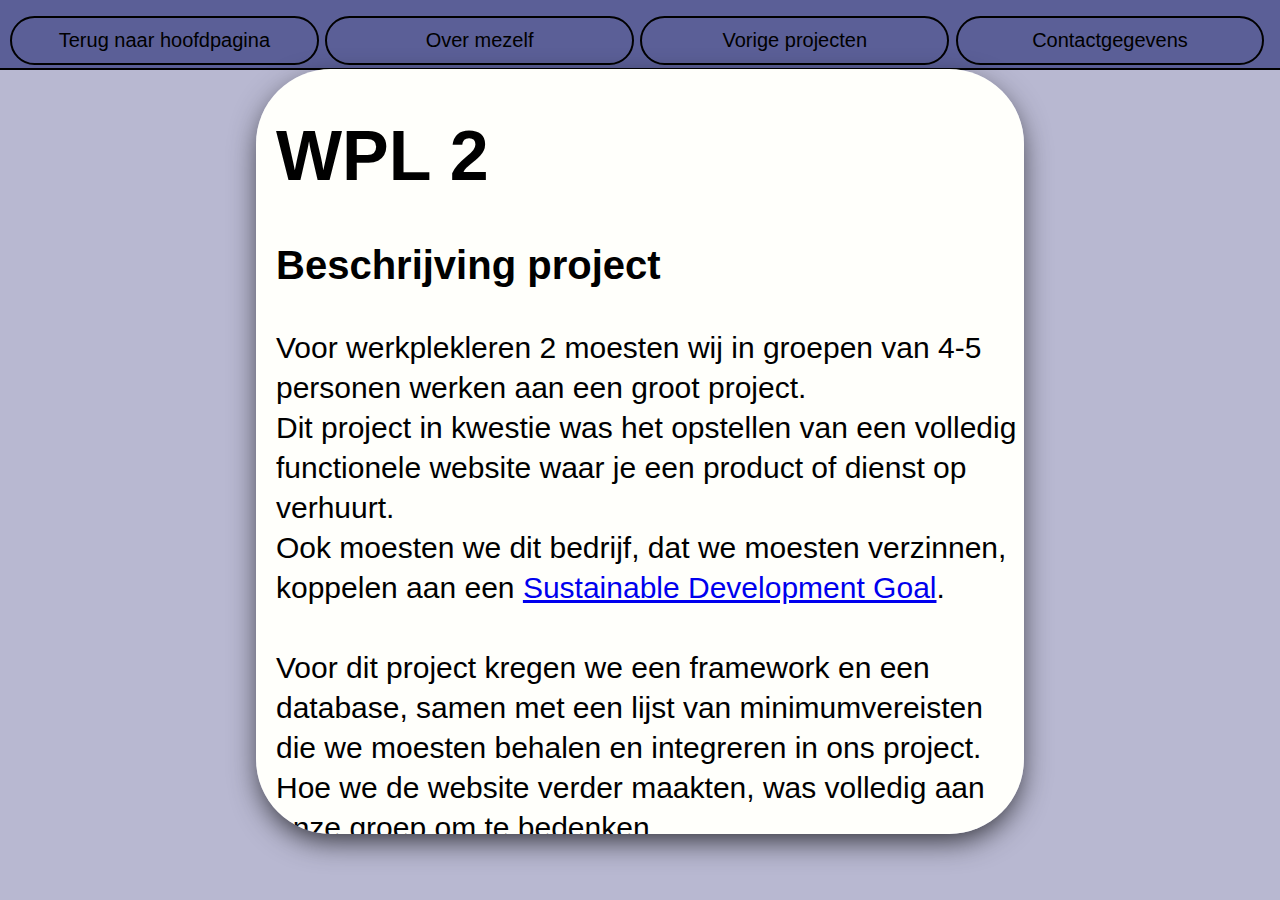
<file: portfolioWPL2.html>
<!DOCTYPE html>
<html lang="en">
<head>
    <meta charset="UTF-8">
    <meta name="viewport" content="width=device-width, initial-scale=1.0">
    <link rel="stylesheet" href="https://cdnjs.cloudflare.com/ajax/libs/font-awesome/6.5.1/css/all.min.css">
    <link rel="stylesheet" href="FontStyleForAll.css"/>
    <link rel="stylesheet" href="portfolioWPL2.css" />
    <title>Portfolio WPL 2</title>
</head>
<body>
<header>
  <nav class="navbar">
    <ul class="ulFromNavbar">
      <li class="liFromNavbar terugNaarHoofdpagina"><a href="index.html">Terug naar hoofdpagina<i></i></a></li>
      <li class="liFromNavbar"><a href="OverMezelf.html">Over mezelf</a></li>
      <li class="liFromNavbar"><a href="VorigeProjecten.html">Vorige projecten</a></li>
      <li class="liFromNavbar"><a href="Contactgegevens.html">Contactgegevens</a></li>
    </ul>
  </nav>
</header>

<div class="mainBorder">
    <div>
        <h1>WPL 2</h1>
        <h3>Beschrijving project</h3>
        <p>
            Voor werkplekleren 2 moesten wij in groepen van 4-5 personen werken aan een groot project. <br>
            Dit project in kwestie was het opstellen van een volledig functionele website waar je een product of dienst op verhuurt.<br>
            Ook moesten we dit bedrijf, dat we moesten verzinnen, koppelen aan een <a href="https://www.sdgs.be/nl" target="_blank">Sustainable Development Goal</a>.<br><br>
            Voor dit project kregen we een framework en een database, samen met een lijst van minimumvereisten die we moesten behalen en integreren in ons project.<br>
            Hoe we de website verder maakten, was volledig aan onze groep om te bedenken.<br><br>
            We moesten uiteindelijk samenwerken om een aantrekkelijke en gebruiksvriendelijke
            website te maken waar klanten graag het product of de dienst die we verhuren bestellen. 
        </p>
        <br><br>
        <h3>BinBuddy</h3>
        <p>
            BinBuddy was het begin van een mooie samenwerking met een geweldig team vol plezier.
        </p>
        <div class="logoDiv">
            <h4>BinBuddy logo</h4>
            <img src="Images/logo.jpg" alt="BinBuddy logo" class="logo">
        </div>
        <div class="groepsDiv">
            <h4>BinBuddy team</h4>
            <img src="Images/GroupPhoto.jpg" alt="Groepsfoto BinBuddy" class="groepsfoto">
        </div>
        <p>
            Na een eerste brainstormsessie hadden we al een idee voor een bedrijf, namelijk BinBuddy. <br>
            BinBuddy zou vuilcontainers verhuren aan een goedkopere prijs dan de concurrentie en met een gebruiksvriendelijkere website.<br>
            We kozen dan ook voor SDG 13: <a href="https://www.sdgs.be/nl/sdgs/13-klimaatactie" target="_blank">klimaatactie</a>.<br><br>
            De bedoeling was dat wij op een klimaatvriendelijke manier vuilcontainers zouden verhuren en deze ook zouden vervoeren met volledig elektrische vervoersmiddelen.<br>
            En wat is er nu klimaatsvriendelijker dan goed sorteren en opruimen van afval.
        </p>
    
        <h3>Planning </h3>
        <p>Hier vind je het logboek / de planning van dit vak.</p>
        <br>
        <p>In het logboek vind je ook meerdere afbeeldingen waarbij je een idee kunt krijgen van hoe de website eruitziet.</p>
        <img class="images" src="Images/Planning WPL2-PRO.png" alt="Logboek">
        <br>
        <br>
        <embed class="images pdf" src="LogboekTeam14.pdf" type="application/pdf"/>
        <br><br>
    
        <h3>Persoonlijke reflectie</h3>
        <p>Hier vind je een korte samenvatting / Q&A over mijn ervaring van het project</p>
        <p><b>Wat vond je zelf van het project:</b></p>
        <p>
            Als ik zo terugkijk op de afgelopen maanden, krijg ik toch een positief gevoel.
        </p>
        <p>
            Ook al was het niet altijd even simpel en waren er momenten van paniek met de deadlines die behaald moesten worden, hebben we toch altijd 
            alle basisvereisten op tijd kunnen inleveren, meestal met extra's die we zelf verzonnen hadden erbij.
        </p>
        <p>
            Het project creëerde soms zeer interessante problemen die niet altijd een straightforward manier van oplossen hadden.<br>
            Dit zorgde er natuurlijk voor dat je soms zeer probleemoplossend moest nadenken en dat is altijd mooi meegenomen voor een toekomstige job.
        </p>
        <p>
            Uiteindelijk vond ik het een zeer leuk project om te doen en ben ik blij dat ik dit heb kunnen doen met mijn geweldige groep.
        </p>
    
        <br>
            
        <p><b>Heb je veel steun gehad van je teamleden en lectoren:</b></p>
        <p>
            Zoals ik net al vermeldde, had ik een geweldig team. We hadden onze taken verdeeld naar welk gedeelte elk teamlid verkoos om in te werken.<br>
            Indien er ergens problemen waren, kon je altijd hulp vragen aan elkaar en er was een zeer goede sfeer in ons team. <br>
            Er werd ook altijd genoeg gelachen met elkaar, waardoor we naar mijn mening een hechte vriendengroep zijn geworden.
        </p>
        <p>
            Als er dan een probleem tevoorschijn kwam dat we zelf niet opgelost kregen, konden we onze lectoren natuurlijk ook raadplegen.<br>
            Persoonlijk heb ik de benodigde hulp gekregen van de lectoren en dit heeft me ook vaak vooruitgeholpen, waardoor ik soortgelijke problemen uiteindelijk ook zelf kon oplossen.
        </p>
        
        <br>
        
        <p><b>Wat zijn de belangrijkste zaken die je bijgeleerd hebt op technisch vlak:</b></p>
        <p>
            Een paar van de grootste dingen die ik heb bijgeleerd, zijn het werken op meerdere niveaus van een project. Tijdens het project moesten we zelf 
            onze database, backend en frontend ontwikkelen. Voor mij was dit weer een laag extra dan ik zelf ooit gedaan heb en dat zorgt er wel voor dat ik er veel uit heb geleerd.<br><br>
            Nog een groot ding wat ik heb bijgeleerd, is het werken met een Vue-project. Als team hadden we besloten om tewerk te gaan met Vue voor de frontend. Hier had ik echter nog 
            nooit mee gewerkt en dat was een uitdaging om dat mezelf aan te leren.<br><br>
            Door dit meegemaakt te hebben, ben ik er wel achter gekomen dat, mocht ik willen, ik een 
            nieuwe manier van coderen of een nieuw framework kan aanleren aan mezelf.
        </p>
    
        <br>
    
        <p><b>Hoe ben jij gegroeid in de 3 soft skills waaraan jullie als groep hebben gewerkt tijdens WPL2: </b></p>
        <p>
            In onze groep hadden we gekozen voor de volgende 3 soft skills en ik heb onderling nog mijn groeipunten erbij gezet: 
            <div>
                <ol class="lijst">
                    <li>Zelfreflectie:
                        <ul>
                            <li>Meer kritisch denken over mijn eigen werk</li>
                            <li>Na een project of sprint nadenken over wat werk ik heb geleverd</li>
                            <li>Na een project of sprint nadenken over wat ik beter had kunnen doen en wat goed is gegaan</li>
                        </ul>
                    </li>
                    <li>Plannen en Organiseren:
                        <ul>
                            <li>Meer vooruit denken</li>
                            <li>Het beter plannen van bepaalde taken zodat de deadlines behaald worden</li>
                        </ul>
                    </li>
                    <li>Samenwerken:
                        <ul>
                            <li>Via een extern platform communiceren</li>
                            <li>Inchecken bij teamgenoten of alles goed verloopt</li>
                            <li>Hulp vragen aan teamgenoten indien nodig</li>
                            <li>Op voorhand taken verdelen</li>
                        </ul>
                    </li>
                </ol>
            </div>
        </p>
    
        <br>
    
        <p><b>Als je nog eens in een team zou werken, wat zou je dan anders aanpakken:</b></p>
        <p>
            Om heel eerlijk te zijn zou ik niet echt iets anders doen. Het team waarmee ik heb samengewerkt functioneerde zeer goed. Alle communicatie verliep ook goed. 
            De deadlines werden elke keer behaald en toch was er af en toe tijd om eens te lachen tussendoor.
        </p>
        <p>
            Ik ben zeer tevreden met de manier van het samenwerken die we hebben gehanteerd en dat is ook te zien aan onze website naar mijn mening. 
        </p>
    
        <br>
    
        <p><b>In het algemeen, als je opnieuw zou mogen beginnen, wat zou je dan anders doen?</b></p>
        <p>
            Deze vraag werd ons ook tijdens de demo gesteld van ons project en mijn antwoord is nog steeds hetzelfde als toen.<br>
            Ik zou sommige functionaliteiten die wij als extra verzonnen hadden, er op voorhand al hebben geïntegreerd in plaats van dit op het laatste moment te moeten doen.
            Verder zou ik niets veranderen aan de manier waarop het verlopen is.
        </p> 
        <br><br>
       
        <h3>X-Factor</h3>
        <p><b>Empathie: </b></p>
        <p>
            Tijdens ons project zijn er natuurlijk problemen ontstaan. Zoals bij alle problemen kan dit frustratie veroorzaken.<br><br>
            Maar ook al kon de frustratie soms hoog oplopen, probeerden ik en de rest van het team ons altijd in te leven bij de rest van de groep en niet direct boos
            te worden op elkaar. Hierdoor konden we deze problemen sneller overkomen en oplossen.
        </p>
        <br>
        <p><b>Ondernemend & Innovatief: </b></p>
        <p>
            Bij het begin van het project hebben we ervoor gekozen om te werken met Vue. Dit hadden we nog nooit gedaan, dus deze teambeslissing zorgde ervoor dat we ook allemaal 
            innovatief te werk moesten gaan en onszelf Vue aanleren.<br><br>
            Ook hebben we SASS voor styling gebruikt. Hier hadden we ook nog vrijwel nooit mee gewerkt.
        </p>
        <br>
        <p><b>(Internationaal) Samen(net)werken: </b></p>
        <p>
            De samenwerking binnen ons team verliep zeer goed. Er was altijd goede communicatie en deadlines werden altijd behaald doordat iedereen zijn taken op tijd inleverde.<br>
            Dit zorgde natuurlijk voor een positieve teamspirit en een goede sfeer.
        </p>
        <br>
        <p><b>(Multi)disciplinair: </b></p>
        <p>
            Tijdens het project heb ik samengewerkt met teamleden met verschillende specialiteiten en voorkeuren.
            Dit zorgde voor een brede kennis binnen ons team. <br><br>
            Door de combinatie van teamgenoten konden we makkelijker de taken verdelen via database, backend en frontend.
            Toch gingen de taken vaak over meerdere gebieden heen waardoor je wel multidisciplinair te werk moest gaan om jouw taak af te krijgen. 
        </p>
        <img class="images" src="Images/X-FACTOR_2022.jpg" alt="X-Factor">
        <br><br>
    
    </div>
    
</div>

<script src="JavaScript/OverMezelf.js"></script>
</body>
</html>
</file>
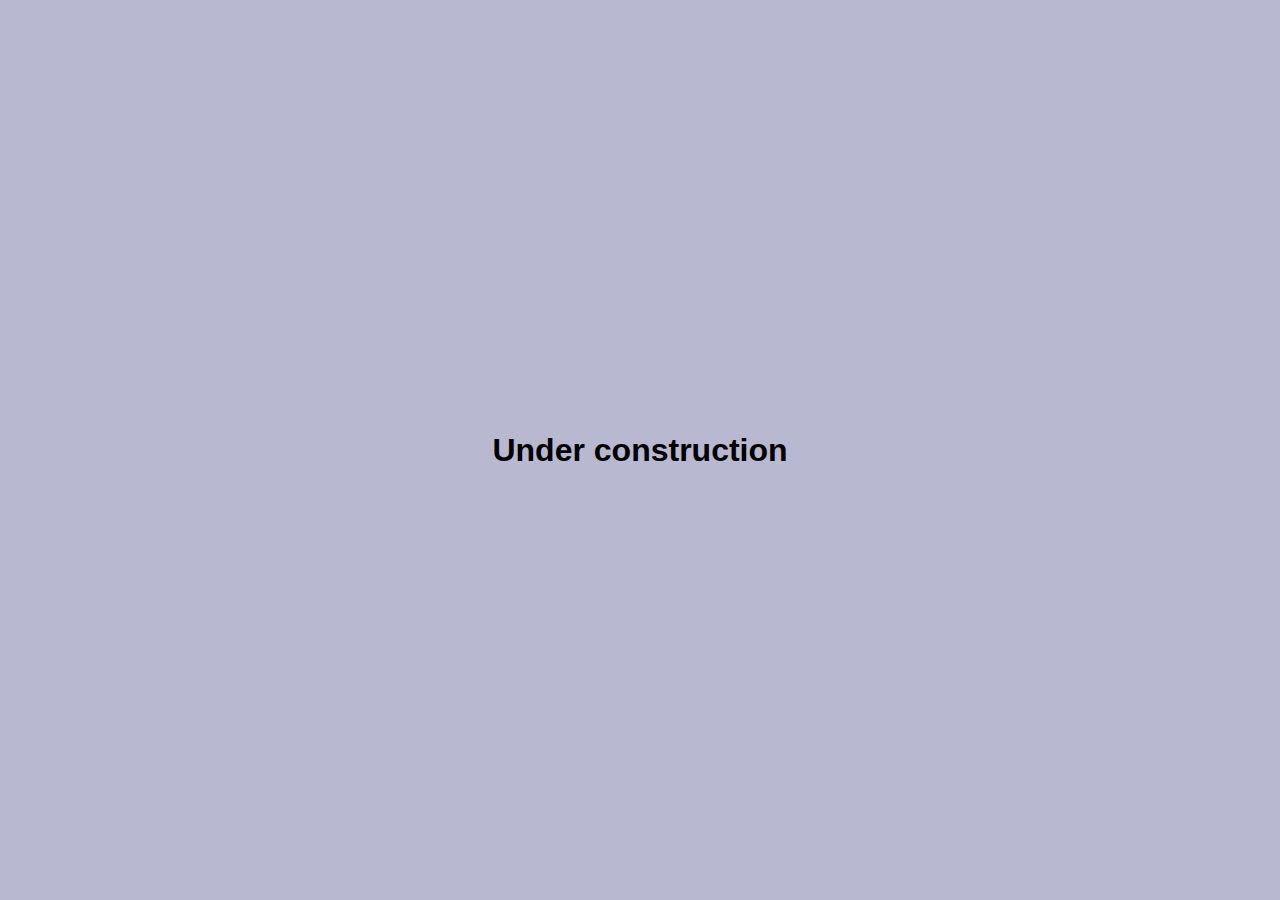
<file: portfolioWPL3.html>
<!DOCTYPE html>
<html lang="en">
<head>
    <meta charset="UTF-8">
    <meta name="viewport" content="width=device-width, initial-scale=1.0">
    <link rel="stylesheet" href="FontStyleForAll.css">
    <link rel="stylesheet" href="portfolioWPL3.css">
    <title>Portfolio WPL 3</title>
</head>
<body>
    
    <div class="flexContainer">
        <div class="cardContainer">
            <h1>Under construction</h1>
        </div>
    </div>

</body>
</html>
</file>
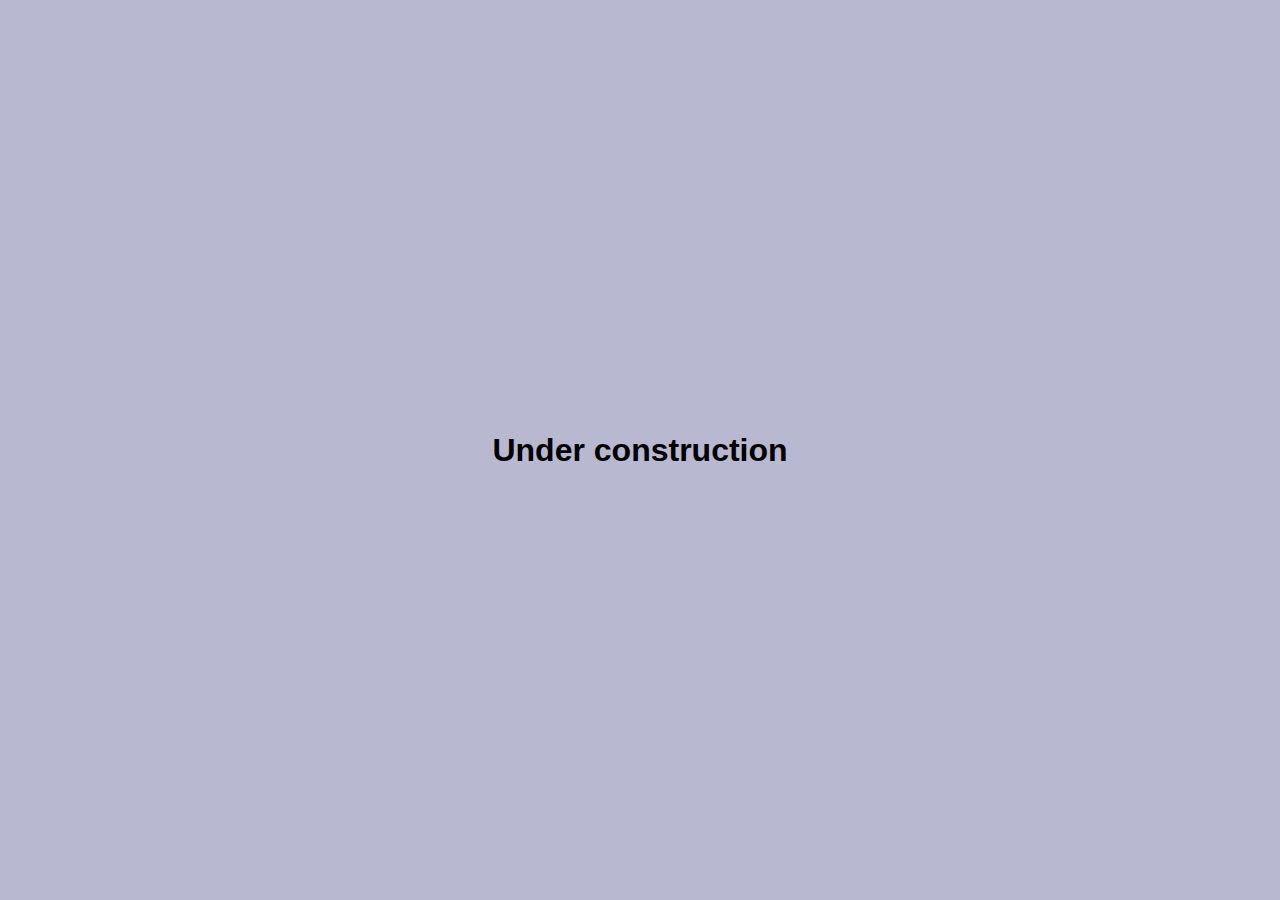
<file: portfolioWPL4.html>
<!DOCTYPE html>
<html lang="en">
<head>
    <meta charset="UTF-8">
    <meta name="viewport" content="width=device-width, initial-scale=1.0">
    <link rel="stylesheet" href="FontStyleForAll.css">
    <link rel="stylesheet" href="portfolioWPL4.css">
    <title>Portfolio WPL 3</title>
</head>
<body>
    
    <div class="flexContainer">
        <div class="cardContainer">
            <h1>Under construction</h1>
        </div>
    </div>

</body>
</html>
</file>
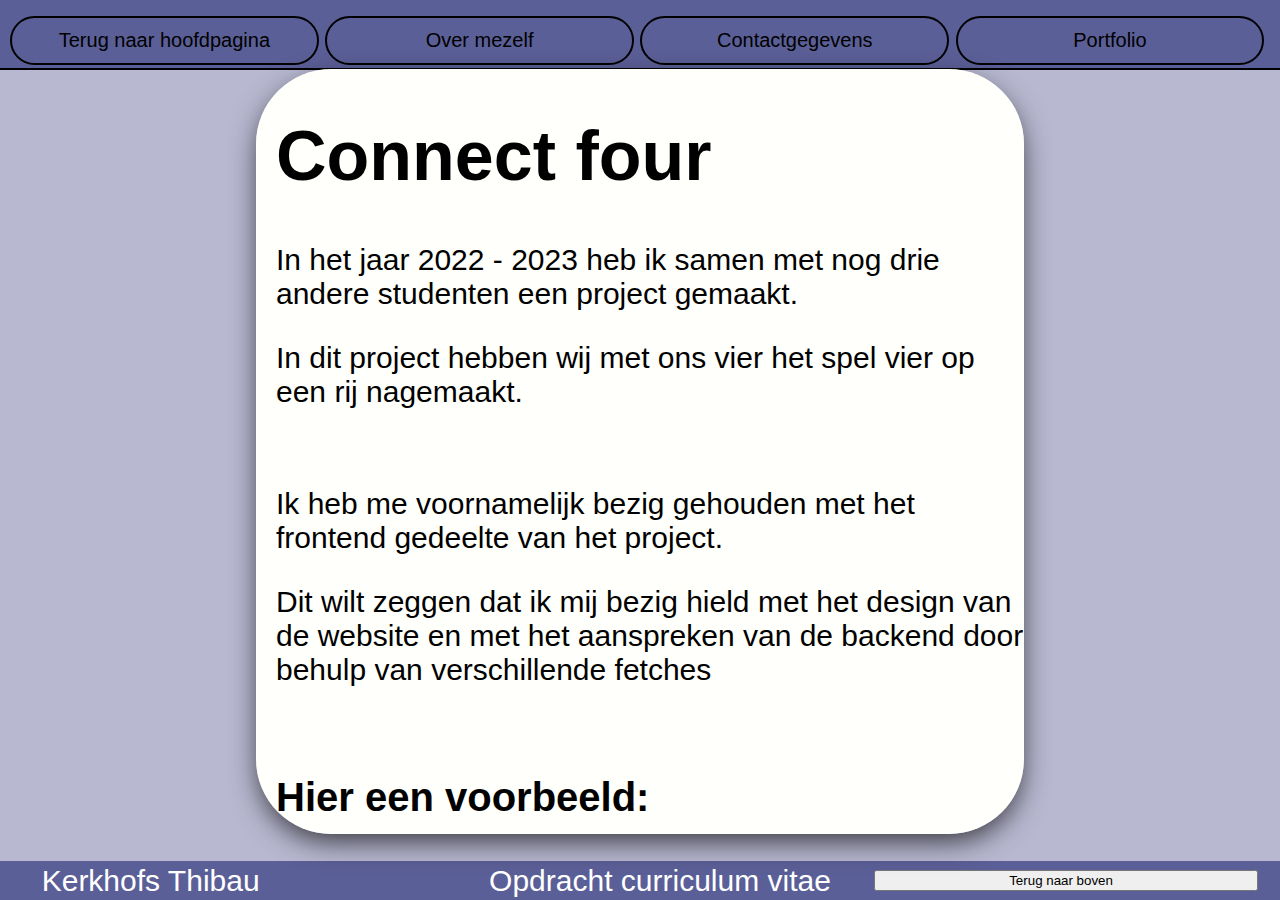
<file: VorigeProjecten.html>
<!DOCTYPE html>
<html lang="en">
<head>
  <meta charset="UTF-8">
  <meta name="viewport" content="width=device-width, initial-scale=1.0">
  <link rel="stylesheet" href="https://cdnjs.cloudflare.com/ajax/libs/font-awesome/6.5.1/css/all.min.css">
  <link rel="stylesheet" href="FontStyleForAll.css"/>
  <link rel="stylesheet" href="VorigeProjecten.css" />
  <title>Over Mezelf</title>
</head>
<body>
<header>
  <nav class="navbar">
    <ul class="ulFromNavbar">
      <li class="liFromNavbar terugNaarHoofdpagina"><a href="index.html">Terug naar hoofdpagina<i></i></a></li>
      <li class="liFromNavbar"><a class="section-link" href="OverMezelf.html">Over mezelf</a></li>
      <li class="liFromNavbar"><a class="section-link" href="Contactgegevens.html">Contactgegevens</a></li>
      <li class="liFromNavbar"><a class="section-link" href="portfolioRouterPage.html">Portfolio</a></li>
    </ul>
  </nav>
</header>
  <div class="mainBorder">
    <div>
      <h1 > Connect four</h1>
      <p>In het jaar 2022 - 2023 heb ik samen met nog drie andere studenten een project gemaakt.</p>
      <p>In dit project hebben wij met ons vier het spel vier op een rij nagemaakt.</p>
      <br>
      <p>Ik heb me voornamelijk bezig gehouden met het frontend gedeelte van het project.</p>
      <p>Dit wilt zeggen dat ik mij bezig hield met het design van de website en met het aanspreken van de backend door
        behulp van verschillende fetches</p>
      <br>
      <h3>Hier een voorbeeld: </h3>
      <img class="images" src="Images/JavaScriptCode.jpg" alt="JavaScript code">
      <br>
      <p>Onze game bestond uit een register en login pagina waarom je kon inloggen en registreren.</p>
      <p>Deze gegevens werden dan backend opgeslagen in een database. <br>
        Uiteraard konden er geen meerdere dezelfde emails zijn.</p>
      <h3>Hier zijn enkele foto's van de inlog- en registratie-pagina:</h3>
      <img class="images" src="Images/Login.jpg" alt="Inlog Pagina">
      <p></p>
      <img class="images" src="Images/Register.jpg" alt="Registratie Pagina">
      <br>
      <p>Natuurlijk eens je ingelogd bent kom je in een wachtruimte. <br> In deze wachtruimte kan je kiezen op wat voor veldgrote je wilt spelen.
          <br> Deze veldgroten lopen van 4 op 4 naar 8 op 8.</p>
      <p>Eens je dan een veldgrote gekozen hebt kan je klikken op voeg toe aan wachtruimte en dan is het wachten
          tot een andere persoon ook met dezelfde grote van veld een game zoekt.</p>
      <img class="images" src="Images/Wachtruimte.jpg" alt="wachtruimte">
      <p>Eens je in het spel zit kan je een zet doen. Jouw kleur wordt links weergegeven en de kleur van wie de beurt is
        rechts. Ook wanneer je hovert over de bovenste rij zie je de 2 kleuren van de schijven. </p>
      <img class="images" src="Images/game.jpg" alt="game">
      <p>Natuurlijk moet er ook een winnaar zijn. Eens iemand gewonnen heeft krijg je het volgende scherm te zien:</p>
      <img class="images" src="Images/Winner.jpg" alt="winnaar">
      <p>Aan de hand van de roze border zie je waar er vier op een rij gescoor is en rechtsonder zie je wie er gewonnen heeft.
        Eens er een winnaar is of wanneer het gelijkspel is kan je geen zetten meer doen en is het spel afgelopen.</p>

    </div>
  </div>

<footer>
  <p id="footerLeft">Kerkhofs Thibau</p>
  <p id="footerMiddle">Opdracht curriculum vitae</p>
  <button id="footerRight" type="button" onclick="scrollToTop()"><span>Terug naar boven</span></button>
</footer>
<script src="JavaScript/VorigeProjecten.js"></script>
</body>
</html>
</file>
<file: FontStyleForAll.css>
* {
    font-family: Arial, Helvetica, sans-serif;
}
</file>
<file: index.css>
/* Voor de grootte van een computerscherm */
* {
    box-sizing: border-box;
    margin: 0;
    padding: 0;
}

body {
    background: radial-gradient(ellipse farthest-corner at center, #FFFFFB 0%, #B8B8D1 100%);
}

.wrapper {
    width: 100%;
    height: 100vh;
    display: flex;
    align-items: center;
    justify-content: center;
    flex-direction: column;
}

.headLiner {
    font-size: 75px;
    padding-bottom: 200px;
    background: linear-gradient(to right, #5b5f97, #ff6b6c);
    -webkit-background-clip: text;
    -webkit-text-fill-color: transparent;
    cursor: default;
}

.container {
    height: 500px;
    display: flex;
    flex-wrap: nowrap;
    justify-content: start;
}

.card {
    width: 200px;
    background-size: cover;
    cursor: pointer;
    overflow: hidden;
    border-radius: 2rem;
    margin: 0 10px;
    display: flex;
    align-items: flex-end;
    transition: 1s cubic-bezier(.28,-0.03,0,.99);
    box-shadow: 0 10px 30px -5px rgba(0,0,0,0.8);
    background: #B8B8D1;
}

.card > .row {
    color: white;
    display: flex;
    flex-wrap: nowrap;
}

.card > .row > .icon {
    background: #5b5f97;
    color: #ff6b6c;
    border-radius: 50%;
    width: 100px;
    height: 100px;
    font-size: 30px;
    display: flex;
    justify-content: center;
    align-items: center;
    margin: 15px;
}

.card > .row > .beschrijving {
    display: flex;
    justify-content: center;
    flex-direction: column;
    overflow: hidden;
    height: 150px;
    width: 520px;
    opacity: 0;
    transform: translateY(0);
    transition-delay: .5s;
    transition: opacity 2s ease;
    font-size: 25px;

}


.description p {
    color: #b0b0ba;
    padding-top: 5px;
}

.description h4 {
    text-transform: uppercase;
}

input {
    display: none;
}

input:hover + label {
    width: 600px;
}

input:hover + label .beschrijving {
    opacity: 1 !important;
    transform: translateY(0) !important;
}

/* ---------------------------------------------------- */

/* Voor ongeveer de grootte van een tablet-scherm */
@media only screen and (max-width: 1000px) {

    .headLiner {
        margin: auto;
    }

    .card {
        width: 600px;
        margin: 20px;
    }

    .card > .row > .beschrijving {
        display: flex;
        justify-content: center;
        flex-direction: column;
        overflow: hidden;
        height: 150px;
        width: 520px;
        font-size: 25px;
        opacity: 1;
    }

    .wrapper {
        margin-top: 400px;
    }

    .container {
        height: 1200px;
        flex-direction: column;
    }

    .slide {
        width: 400px;
        align-items: flex-start;
    }

    .slide > .row {
        flex-direction: column;
    }

    .slide > .row > .icon-1,
    .icon-2,
    .icon-3 {
        width: 50px;
    }

    .slide {
        height: 80px;
    }

    .slide > .row > .beschrijving {
        height: 500px;
        width: 400px;
    }

    input:checked + label {
        height: 600px;
        width: 400px;
    }
}

/* ---------------------------------------------------- */

/* Voor ongeveer de grootte van een smartphone-scherm */
@media only screen and (max-width: 766px) {
    .headLiner {
        margin: auto;
    }

    .card {
        width: 600px;
        margin: 20px;
    }

    .card > .row > .beschrijving {
        display: flex;
        justify-content: center;
        flex-direction: column;
        overflow: hidden;
        height: 150px;
        width: 520px;
        font-size: 25px;
        opacity: 1;
    }

    .wrapper {
        margin-top: 300px;
    }

    .container {
        height: 1200px;
        flex-direction: column;
    }

    .slide {
        width: 400px;
        align-items: flex-start;
    }

    .slide > .row {
        flex-direction: column;
    }

    .slide > .row > .icon-1,
    .icon-2,
    .icon-3 {
        width: 50px;
    }

    .slide {
        height: 80px;
    }

    .slide > .row > .beschrijving {
        height: 500px;
        width: 400px;
    }

    input:checked + label {
        height: 600px;
        width: 300px;
    }
}

@media only screen and (max-width: 650px){

    h1 {
        font-size: 50px
    }

    body {
        background: #B8B8D1;
    }

    .headLiner {
        margin: auto;
    }

    .card {
        width: 300px;
        margin: 20px;
    }

    .card > .row > .beschrijving h4 {
        font-size: 15px;
    }

    .card > .row > .beschrijving p{
        visibility: hidden;
    }
}


/* ------------------------------------------------ */
/* Animations */

@keyframes slideFromTop {
    from {
        transform: translateY(-1150px);
    }

    to {
        transform: translateY(0px);
    }
}

.slideFromTop {
    animation: slideFromTop 1.2s ease-in;
}
</file>
<file: Contactgegevens.css>
body {
    background-color: #B8B8D1;
    margin: 0;
    padding: 0;
    overflow: hidden;
}

.mainBorder{
    position: absolute;
    top: 7.7%;
    left: 20%;
    width: 60%;
    height: 85%;
    background-color: #FFFFFB;
    border-radius: 75px;
    z-index: 2;
    box-shadow: 0 10px 30px -5px rgba(0,0,0,0.8);
}

.main {
    position: absolute;
    top: 18%;
    left: 8%;
    width: 84%;
    height: 70%;
    background-color: #5b5f97;
    border-radius: 75px;
    z-index: 1;
    scroll-snap-type: y mandatory;
    overflow-y: scroll;

}

.main::-webkit-scrollbar {
    display: none;
}

.link {
    text-decoration: none;
    font-size: 25px;
    color: #5b5f97;
}

table {
    width: 80%;
    border-collapse: collapse;
    margin-left: 40px ;

}

th, td {
    height: 30px;
    padding: 8px;
    text-align: left;

}


td {
    border-bottom: 20px solid #5b5f97;
    border-radius: 25px;
}

.last {
    border-bottom: 0;
}

th {
    background-color: #5b5f97;
}

td:nth-child(even) {
    border-radius: 0 25px 25px 0;
}

td:nth-child(odd) {
    border-radius: 25px 0 0 25px;

}

tr:nth-child(even) {
    background-color: #B8B8D1;
}

tr:nth-child(odd) {
    background-color: #FFFFFB;
}

.icons {
    color: #5b5f97;
    padding-left: 20px;
    font-size: 30px;
}

/* NAVBAR */
header {
    background-color: #5b5f97;
    position: fixed;
    top: 0;
    left: 0;
    width: 100%;
    height: 7.5%;
    border-bottom: black 2px solid;
}

.navbar {
    margin: auto;

}

.ulFromNavbar {
    list-style-type: none;
    height: 5vh;
    width: auto;


}

.liFromNavbar {
    float: left;
    display: flex;
    align-items: center;
    height: 100%;
    width: 24%;
    margin-right: 0.5vw;
    border-radius: 250px;
    border: black 2px solid;

}

.liFromNavbar a {
    height: 100%;
    width: 100%;
    display: flex;
    align-items: center;
    justify-content: center;
    text-decoration: none;
    font-size: 25px;
    color: black;
}

.liFromNavbar a:hover {
    border-radius: 250px;
    background: radial-gradient(circle, #cc4d50, #ff6b6c);
    box-shadow: 0 10px 30px -5px rgba(0,0,0,0.8);
}

.liFromNavbar.terugNaarHoofdpagina a:hover {
    position: relative;
    color: transparent;
}

.liFromNavbar.terugNaarHoofdpagina a:hover:after {
    content: '\2190';
    margin-left: 5px;
    display: inline-block;
    color: black;
    position: absolute;
}

h1 {
    padding-left: 20px;
    font-size: 70px;
}

.noTable {
    display: none;
}

.images {
    display: block;
    margin: auto;
    margin-left: 50px;
    margin-bottom: 20px;
    max-width: 20%;
    height: auto;
    border-radius: 25px;
    transition: box-shadow 0.3s ease, border 0.3s ease;
    cursor: pointer;
}

.images:hover{
    box-shadow: 0 15px 30px rgba(0,0,0,1);
}

.images:active{
    box-shadow: none;
    border: 5px solid black;
}



@media only screen and (max-width: 1500px) {

    .ulFromNavbar {
        padding-left: 10px;
    }

    .liFromNavbar a {
        font-size: 20px;
    }
}

@media only screen and (max-width: 1200px) {

    .liFromNavbar a {
        font-size: 15px;
    }
}

@media only screen and (max-width: 1000px) {

    h1 {
        font-size: 50px;
    }

    p {
        font-size: 25px;
    }

    .section-content > ul > li{
        font-size: 25px;
    }


    .ulFromNavbar {
        padding-left: 5px;
    }

    .liFromNavbar a {
        font-size: 35px;
    }

    .liFromNavbar:not(.terugNaarHoofdpagina) {
        display: none;
    }

    .terugNaarHoofdpagina {
        display: flex;
        justify-content: center;
        align-items: center;
        width: 100%;
    }
}

@media only screen and (max-width: 766px) {
    .liFromNavbar a {
        font-size: 25px;
    }

    p {
        font-size: 20px;
    }

    .section-content > ul > li{
        font-size: 20px;
    }


    .mainBorder{

        visibility: collapse;
    }

    .main {
        visibility: visible;
        position: absolute;
        top: 7.7%;
        left: 0;
        width: 150%;
        transform: translateX(-50px);
        height: 85%;


    }

    .section{
        height: 68vh;
        scroll-snap-align: start;
        padding: 20px;
    }
}

@media only screen and (max-width: 520px) {
    h1{
        text-align: center;

    }

    table {
        display: none;
    }

    .noTable {
        display: flex;
        flex-wrap: wrap;
        justify-content: center;
    }

    .item {
        display: flex;
        flex-direction: column;
        align-items: center;
        margin: 10px; /* Add margin as needed */
    }

    .icon,
    .beschrijving {
        color: #ff6b6c;
        font-size: 25px;
        text-align: center; /* Center text within the icon and beschrijving */
    }

    .icons {
        color: #FFFFFB;
        font-size: 30px; /* Adjust icon size as needed */
    }

    .beschrijving a {
        color: #ff6b6c; /* Add the desired color for the link */
        text-decoration: underline; /* Add underline or any other decoration as needed */
    }

    .images {
        max-width: 50%;
        display: block;
        margin: auto;
        border-radius: 25px;
    }
}






@media only screen and (max-width: 480px) {
    h1 {
        font-size: 20px;
    }

    p {
        font-size: 15px;
    }

    .section-content > ul > li{
        font-size: 15px;
    }


    .main {
        transform: translateX(-60px);
        width: 145%;
    }

    .liFromNavbar{
        height: 80%;
    }

    .liFromNavbar a {
        font-size: 20px;
    }

}

@media only screen and (max-width: 350px) {
    .main {
        transform: translateX(-30px);
        width: 130%;
    }
}

@media only screen and (max-width: 260px) {
    .liFromNavbar a {
        font-size: 15px;
    }

    .main {
        transform: translateX(-20px);
    }
}
</file>
<file: CV.css>
body{
    font-size: 24px;
    margin-bottom: 5%;
}

#afbeelding{
    width: 100px;
    height: 100px;
    transition: box-shadow 0.3s ease, border 0.3s ease;
}


#afbeelding:hover{
    box-shadow: 0 15px 30px rgba(0,0,0,1);
}

#afbeelding:active{
    box-shadow: none;
    border: 5px solid black;
}

.upperList{
    margin: 10px;
}

footer{
    display: flex;
    justify-content: space-around;
    align-items: center;
    width: 100%;
    height: 1%;
    background-color: slategray;
    color: #fff;
    padding: 15px 0;
    position: fixed;
    bottom: 0;
}

#footerLeft,
#footerMiddle,
#footerRight{
    margin: 0;
}


#footerLeft,
#footerRight{
    flex: 1;
    max-width: 30%;
}

#footerRight{
    text-align: center;

}

button span{
    cursor: pointer;
    transition: 0.5s;
}

button span:after{
    content: '  \2191';
    opacity: 0;
    top: 0;
    right: -20px;
    transition: 0.5s;
}

button:hover span{
    padding-right: 25px;
}

button:hover span:after{
    opacity: 1;
    right: 0;
}
</file>
<file: OverMezelf.css>
body {
    background-color: #B8B8D1;
    margin: 0;
    padding: 0;
    overflow: hidden;
}

.mainBorder{
    position: absolute;
    top: 7.7%;
    left: 20%;
    width: 60%;
    height: 85%;
    background-color: #FFFFFB;
    border-radius: 75px;
    z-index: 2;
    box-shadow: 0 10px 30px -5px rgba(0,0,0,0.8);
}

.main {
    position: absolute;
    top: 18%;
    left: 8%;
    width: 84%;
    height: 70%;
    background-color: #5b5f97;
    border-radius: 75px;
    z-index: 1;
    scroll-snap-type: y mandatory;
    overflow-y: scroll;

}



.main::-webkit-scrollbar {
    display: none;
}


.section-content > ul > li{
    font-size: 30px;
}

.section{
    height: 55vh;
    scroll-snap-align: start;
    padding: 20px;
}

.section-content {
    padding: 20px;
}

.section-content h1 {
    margin: 0;
}

.spacer {
    height: 100vh;
}

/* NAVBAR */
header {
    background-color: #5b5f97;
    position: fixed;
    top: 0;
    left: 0;
    width: 100%;
    height: 7.5%;
    border-bottom: black 2px solid;
}

.navbar {
    margin: auto;

}

.ulFromNavbar {
    list-style-type: none;
    height: 5vh;
    width: auto;


}

.liFromNavbar {
    float: left;
    display: flex;
    align-items: center;
    height: 100%;
    width: 19%;
    margin-right: 0.5vw;
    border-radius: 250px;
    border: black 2px solid;

}

.liFromNavbar a {
    height: 100%;
    width: 100%;
    display: flex;
    align-items: center;
    justify-content: center;
    text-decoration: none;
    font-size: 25px;
    color: black;
}

.liFromNavbar a:hover {
    border-radius: 250px;
    background: radial-gradient(circle, #cc4d50, #ff6b6c);
    box-shadow: 0 10px 30px -5px rgba(0,0,0,0.8);
}

.liFromNavbar.terugNaarHoofdpagina a:hover {
    position: relative;
    color: transparent;
}

.liFromNavbar.terugNaarHoofdpagina a:hover:after {
    content: '\2190';
    margin-left: 5px;
    display: inline-block;
    color: black;
    position: absolute;
}

h1 {
    font-size: 70px;
}

p {
    font-size: 30px;
}

@media only screen and (max-width: 1500px) {

    .ulFromNavbar {
        padding-left: 10px;
    }

    .liFromNavbar a {
        font-size: 20px;
    }
}

@media only screen and (max-width: 1200px) {

    .liFromNavbar a {
        font-size: 15px;
    }
}

@media only screen and (max-width: 1000px) {

    h1 {
        font-size: 50px;
    }

    p {
        font-size: 25px;
    }

    .section-content > ul > li{
        font-size: 25px;
    }


    .ulFromNavbar {
        padding-left: 5px;
    }

    .liFromNavbar a {
        font-size: 35px;
    }

    .liFromNavbar:not(.terugNaarHoofdpagina) {
        display: none;
    }

    .terugNaarHoofdpagina {
        display: flex;
        justify-content: center;
        align-items: center;
        width: 100%;
    }
}

@media only screen and (max-width: 766px) {
    .liFromNavbar a {
        font-size: 25px;
    }

    p {
        font-size: 20px;
    }

    .section-content > ul > li{
        font-size: 20px;
    }


    .mainBorder{

        visibility: collapse;
    }

    .main {
        visibility: visible;
        position: absolute;
        top: 7.7%;
        left: 0;
        width: 150%;
        transform: translateX(-50px);
        height: 85%;


    }

    .section{
        height: 68vh;
        scroll-snap-align: start;
        padding: 20px;
    }
}

@media only screen and (max-width: 480px) {
    h1 {
        font-size: 20px;
    }

    p {
        font-size: 15px;
    }

    .section-content > ul > li{
        font-size: 15px;
    }


    .main {
        transform: translateX(-60px);
        width: 145%;
    }

    .liFromNavbar{
        height: 80%;
    }

    .liFromNavbar a {
        font-size: 20px;
    }

}

@media only screen and (max-width: 350px) {
    .main {
        transform: translateX(-30px);
        width: 130%;
    }
}

@media only screen and (max-width: 260px) {
    .liFromNavbar a {
        font-size: 15px;
    }

    .main {
        transform: translateX(-20px);
    }
}
</file>
<file: Portfolio.css>
body {
    background-color: #B8B8D1;
    margin: 0;
    padding: 0;
    overflow: hidden;
}

.mainBorder{
    position: absolute;
    top: 7.7%;
    left: 20%;
    width: 60%;
    height: 85%;
    background-color: #FFFFFB;
    border-radius: 75px;
    z-index: 2;
    box-shadow: 0 10px 30px -5px rgba(0,0,0,0.8);
    overflow-y: scroll;

}


.mainBorder::-webkit-scrollbar {
    display: none;
}

.images {
    display: block;
    margin: auto;
    max-width: 80%;
    height: auto;
    border-radius: 25px;
}

.pdf {
    width: 75%;
    height: 1000px;
}

/* NAVBAR */
header {
    background-color: #5b5f97;
    position: fixed;
    top: 0;
    left: 0;
    width: 100%;
    height: 7.5%;
    border-bottom: black 2px solid;
}

.navbar {
    margin: auto;

}

.ulFromNavbar {
    list-style-type: none;
    height: 5vh;
    width: auto;


}

.liFromNavbar {
    float: left;
    display: flex;
    align-items: center;
    height: 100%;
    width: 24%;
    margin-right: 0.5vw;
    border-radius: 250px;
    border: black 2px solid;

}

.liFromNavbar a {
    height: 100%;
    width: 100%;
    display: flex;
    align-items: center;
    justify-content: center;
    text-decoration: none;
    font-size: 25px;
    color: black;
}

.liFromNavbar a:hover {
    border-radius: 250px;
    background: radial-gradient(circle, #cc4d50, #ff6b6c);
    box-shadow: 0 10px 30px -5px rgba(0,0,0,0.8);
}

.liFromNavbar.terugNaarHoofdpagina a:hover {
    position: relative;
    color: transparent;
}

.liFromNavbar.terugNaarHoofdpagina a:hover:after {
    content: '\2190';
    margin-left: 5px;
    display: inline-block;
    color: black;
    position: absolute;
}

h1 {
    padding-left: 20px;
    font-size: 70px;
}

h3 {
    padding-left: 20px;
    font-size: 40px;
}

p {
    padding-left: 20px;
    font-size: 30px;
    line-height: 40px;
}

footer{
    display: flex;
    justify-content: space-around;
    align-items: center;
    width: 100%;
    height: 1%;
    background-color: #5b5f97;
    color: #fff;
    padding: 15px 0;
    position: fixed;
    bottom: 0;
}

#footerLeft,
#footerMiddle,
#footerRight{
    margin: 0;
}


#footerLeft,
#footerRight{
    flex: 1;
    max-width: 30%;
}

#footerRight{
    text-align: center;

}

button span{
    cursor: pointer;
    transition: 0.5s;
}

button span:after{
    content: '  \2191';
    opacity: 0;
    top: 0;
    right: -20px;
    transition: 0.5s;
}

button:hover span{
    padding-right: 25px;
}

button:hover span:after{
    opacity: 1;
    right: 0;
}



@media only screen and (max-width: 1500px) {

    .ulFromNavbar {
        padding-left: 10px;
    }

    .liFromNavbar a {
        font-size: 20px;
    }
}

@media only screen and (max-width: 1200px) {

    .liFromNavbar a {
        font-size: 15px;
    }
}

@media only screen and (max-width: 1000px) {

    h1 {
        font-size: 50px;
    }

    p {
        font-size: 25px;
    }

    .ulFromNavbar {
        padding-left: 5px;
    }

    .liFromNavbar a {
        font-size: 35px;
    }

    .liFromNavbar:not(.terugNaarHoofdpagina) {
        display: none;
    }

    .terugNaarHoofdpagina {
        display: flex;
        justify-content: center;
        align-items: center;
        width: 100%;
    }
}

@media only screen and (max-width: 766px) {
    .liFromNavbar a {
        font-size: 25px;
    }

    p {
        font-size: 20px;
    }

}

@media only screen and (max-width: 480px) {
    h1 {
        font-size: 20px;
    }

    p {
        font-size: 15px;
    }

    .liFromNavbar{
        height: 80%;
    }

    .liFromNavbar a {
        font-size: 20px;
    }

}


@media only screen and (max-width: 260px) {
    .liFromNavbar a {
        font-size: 15px;
    }

}
</file>
<file: portfolioRouterPage.css>
body, html {
    height: 100%;
    margin: 0;
}

.flexContainer {
    display: flex;
    justify-content: center;
    align-items: center;
    height: 100vh;
    background-color: #B8B8D1;
}

.cardContainer {
    display: flex;
    flex-wrap: wrap;
    justify-content: center;
    width: 60vh; 
    box-sizing: border-box;
}

.card {
    flex: 0 0 calc(50% - 10px); /* Flex-grow: 0             Flex-shrink: 0              Flex-basis: calc(50% -10px) */
    display: flex;             /*  ↳ Item will not grow     ↳ Item will not shrink      ↳ Initial size */
    justify-content: center;
    align-items: center;
    background-color: #5b5f97;
    margin: 5px; 
    box-sizing: border-box;
    text-align: center;
    aspect-ratio: 1 / 1;        /* Dit zorgt ervoor dat de height en width hetzefde zijn */
    border-radius: 5px;
    transition: transform 0.3s ease;
}

.wpl {
    background: linear-gradient(90deg, #ff6a00, #ee0979);
    -webkit-background-clip: text;
    -webkit-text-fill-color: transparent;
    font-weight: bold;
    font-size: 30px;
}

.card:nth-child(1) {
    transform-origin: top left;
}

.card:nth-child(2) {
    transform-origin: top right;
}

.card:nth-child(3) {
    transform-origin: bottom left;
}

.card:nth-child(4) {
    transform-origin: bottom right;
}

.card:hover {
    transform: scale(2.05);
}
</file>
<file: portfolioWPL1.css>
body {
    background-color: #B8B8D1;
    margin: 0;
    padding: 0;
    overflow: hidden;
}

.mainBorder{
    position: absolute;
    top: 7.7%;
    left: 20%;
    width: 60%;
    height: 85%;
    background-color: #FFFFFB;
    border-radius: 75px;
    z-index: 2;
    box-shadow: 0 10px 30px -5px rgba(0,0,0,0.8);
    overflow-y: scroll;

}


.mainBorder::-webkit-scrollbar {
    display: none;
}

.images {
    display: block;
    margin: auto;
    max-width: 80%;
    height: auto;
    border-radius: 25px;
}

.pdf {
    width: 75%;
    height: 1000px;
}

/* NAVBAR */
header {
    background-color: #5b5f97;
    position: fixed;
    top: 0;
    left: 0;
    width: 100%;
    height: 7.5%;
    border-bottom: black 2px solid;
}

.navbar {
    margin: auto;

}

.ulFromNavbar {
    list-style-type: none;
    height: 5vh;
    width: auto;


}

.liFromNavbar {
    float: left;
    display: flex;
    align-items: center;
    height: 100%;
    width: 24%;
    margin-right: 0.5vw;
    border-radius: 250px;
    border: black 2px solid;

}

.liFromNavbar a {
    height: 100%;
    width: 100%;
    display: flex;
    align-items: center;
    justify-content: center;
    text-decoration: none;
    font-size: 25px;
    color: black;
}

.liFromNavbar a:hover {
    border-radius: 250px;
    background: radial-gradient(circle, #cc4d50, #ff6b6c);
    box-shadow: 0 10px 30px -5px rgba(0,0,0,0.8);
}

.liFromNavbar.terugNaarHoofdpagina a:hover {
    position: relative;
    color: transparent;
}

.liFromNavbar.terugNaarHoofdpagina a:hover:after {
    content: '\2190';
    margin-left: 5px;
    display: inline-block;
    color: black;
    position: absolute;
}

h1 {
    padding-left: 20px;
    font-size: 70px;
}

h3 {
    padding-left: 20px;
    font-size: 40px;
}

p {
    padding-left: 20px;
    font-size: 30px;
    line-height: 40px;
}

footer{
    display: flex;
    justify-content: space-around;
    align-items: center;
    width: 100%;
    height: 1%;
    background-color: #5b5f97;
    color: #fff;
    padding: 15px 0;
    position: fixed;
    bottom: 0;
}

#footerLeft,
#footerMiddle,
#footerRight{
    margin: 0;
}


#footerLeft,
#footerRight{
    flex: 1;
    max-width: 30%;
}

#footerRight{
    text-align: center;

}

button span{
    cursor: pointer;
    transition: 0.5s;
}

button span:after{
    content: '  \2191';
    opacity: 0;
    top: 0;
    right: -20px;
    transition: 0.5s;
}

button:hover span{
    padding-right: 25px;
}

button:hover span:after{
    opacity: 1;
    right: 0;
}



@media only screen and (max-width: 1500px) {

    .ulFromNavbar {
        padding-left: 10px;
    }

    .liFromNavbar a {
        font-size: 20px;
    }
}

@media only screen and (max-width: 1200px) {

    .liFromNavbar a {
        font-size: 15px;
    }
}

@media only screen and (max-width: 1000px) {

    h1 {
        font-size: 50px;
    }

    p {
        font-size: 25px;
    }

    .ulFromNavbar {
        padding-left: 5px;
    }

    .liFromNavbar a {
        font-size: 35px;
    }

    .liFromNavbar:not(.terugNaarHoofdpagina) {
        display: none;
    }

    .terugNaarHoofdpagina {
        display: flex;
        justify-content: center;
        align-items: center;
        width: 100%;
    }
}

@media only screen and (max-width: 766px) {
    .liFromNavbar a {
        font-size: 25px;
    }

    p {
        font-size: 20px;
    }

}

@media only screen and (max-width: 480px) {
    h1 {
        font-size: 20px;
    }

    p {
        font-size: 15px;
    }

    .liFromNavbar{
        height: 80%;
    }

    .liFromNavbar a {
        font-size: 20px;
    }

}


@media only screen and (max-width: 260px) {
    .liFromNavbar a {
        font-size: 15px;
    }

}
</file>
<file: portfolioWPL2.css>
body {
    background-color: #B8B8D1;
    margin: 0;
    padding: 0;
    overflow: hidden;
}

.mainBorder{
    position: absolute;
    top: 7.7%;
    left: 20%;
    width: 60%;
    height: 85%;
    background-color: #FFFFFB;
    border-radius: 75px;
    z-index: 2;
    box-shadow: 0 10px 30px -5px rgba(0,0,0,0.8);
    overflow-y: scroll;

}


.mainBorder::-webkit-scrollbar {
    display: none;
}

.images {
    display: block;
    margin: auto;
    max-width: 80%;
    height: auto;
    border-radius: 25px;
}

.logoDiv {
    display: flex;
    align-items: center;
    justify-content: center;
    flex-direction: column;
}

.groepsDiv {
    display: flex;
    align-items: center;
    justify-content: center;
    flex-direction: column;
}

.groepsfoto {
    border-radius: 10px;
    max-width: 50%;
    margin: 10px;
    
}

.logo {
    border-radius: 10px;
    max-width: 50%;
}



.pdf {
    width: 75%;
    height: 1000px;
}

/* NAVBAR */
header {
    background-color: #5b5f97;
    position: fixed;
    top: 0;
    left: 0;
    width: 100%;
    height: 7.5%;
    border-bottom: black 2px solid;
}

.navbar {
    margin: auto;

}

.ulFromNavbar {
    list-style-type: none;
    height: 5vh;
    width: auto;


}

.liFromNavbar {
    float: left;
    display: flex;
    align-items: center;
    height: 100%;
    width: 24%;
    margin-right: 0.5vw;
    border-radius: 250px;
    border: black 2px solid;

}

.liFromNavbar a {
    height: 100%;
    width: 100%;
    display: flex;
    align-items: center;
    justify-content: center;
    text-decoration: none;
    font-size: 25px;
    color: black;
}

.liFromNavbar a:hover {
    border-radius: 250px;
    background: radial-gradient(circle, #cc4d50, #ff6b6c);
    box-shadow: 0 10px 30px -5px rgba(0,0,0,0.8);
}

.liFromNavbar.terugNaarHoofdpagina a:hover {
    position: relative;
    color: transparent;
}

.liFromNavbar.terugNaarHoofdpagina a:hover:after {
    content: '\2190';
    margin-left: 5px;
    display: inline-block;
    color: black;
    position: absolute;
}

h1 {
    padding-left: 20px;
    font-size: 70px;
}

h3 {
    padding-left: 20px;
    font-size: 40px;
}

p {
    padding-left: 20px;
    font-size: 30px;
    line-height: 40px;
}

.lijst {
    font-size: 25px;
}

footer{
    display: flex;
    justify-content: space-around;
    align-items: center;
    width: 100%;
    height: 1%;
    background-color: #5b5f97;
    color: #fff;
    padding: 15px 0;
    position: fixed;
    bottom: 0;
}

#footerLeft,
#footerMiddle,
#footerRight{
    margin: 0;
}


#footerLeft,
#footerRight{
    flex: 1;
    max-width: 30%;
}

#footerRight{
    text-align: center;

}

button span{
    cursor: pointer;
    transition: 0.5s;
}

button span:after{
    content: '  \2191';
    opacity: 0;
    top: 0;
    right: -20px;
    transition: 0.5s;
}

button:hover span{
    padding-right: 25px;
}

button:hover span:after{
    opacity: 1;
    right: 0;
}



@media only screen and (max-width: 1500px) {

    .ulFromNavbar {
        padding-left: 10px;
    }

    .liFromNavbar a {
        font-size: 20px;
    }
}

@media only screen and (max-width: 1200px) {

    .liFromNavbar a {
        font-size: 15px;
    }
}

@media only screen and (max-width: 1000px) {

    h1 {
        font-size: 50px;
    }

    p {
        font-size: 25px;
    }

    .ulFromNavbar {
        padding-left: 5px;
    }

    .liFromNavbar a {
        font-size: 35px;
    }

    .liFromNavbar:not(.terugNaarHoofdpagina) {
        display: none;
    }

    .terugNaarHoofdpagina {
        display: flex;
        justify-content: center;
        align-items: center;
        width: 100%;
    }
}

@media only screen and (max-width: 766px) {
    .liFromNavbar a {
        font-size: 25px;
    }

    p {
        font-size: 20px;
    }

}

@media only screen and (max-width: 480px) {
    h1 {
        font-size: 20px;
    }

    p {
        font-size: 15px;
    }

    .liFromNavbar{
        height: 80%;
    }

    .liFromNavbar a {
        font-size: 20px;
    }

    .lijst {
        font-size: 15px;
    }

}


@media only screen and (max-width: 260px) {
    .liFromNavbar a {
        font-size: 15px;
    }

}
</file>
<file: portfolioWPL3.css>
body, html {
    height: 100%;
    margin: 0;
}

.flexContainer {
    display: flex;
    justify-content: center;
    align-items: center;
    height: 100vh;
    background-color: #B8B8D1;
}

.cardContainer {
    display: flex;
    flex-wrap: wrap;
    justify-content: center;
    width: 60vh; 
    box-sizing: border-box;


}
</file>
<file: portfolioWPL4.css>
body, html {
    height: 100%;
    margin: 0;
}

.flexContainer {
    display: flex;
    justify-content: center;
    align-items: center;
    height: 100vh;
    background-color: #B8B8D1;
}

.cardContainer {
    display: flex;
    flex-wrap: wrap;
    justify-content: center;
    width: 60vh; 
    box-sizing: border-box;


}
</file>
<file: VorigeProjecten.css>
body {
    background-color: #B8B8D1;
    margin: 0;
    padding: 0;
    overflow: hidden;
}

.mainBorder{
    position: absolute;
    top: 7.7%;
    left: 20%;
    width: 60%;
    height: 85%;
    background-color: #FFFFFB;
    border-radius: 75px;
    z-index: 2;
    box-shadow: 0 10px 30px -5px rgba(0,0,0,0.8);
    overflow-y: scroll;

}


.mainBorder::-webkit-scrollbar {
    display: none;
}

.images {
    display: block;
    margin: auto;
    max-width: 80%;
    height: auto;
    border-radius: 25px;
}

/* NAVBAR */
header {
    background-color: #5b5f97;
    position: fixed;
    top: 0;
    left: 0;
    width: 100%;
    height: 7.5%;
    border-bottom: black 2px solid;
}

.navbar {
    margin: auto;

}

.ulFromNavbar {
    list-style-type: none;
    height: 5vh;
    width: auto;


}

.liFromNavbar {
    float: left;
    display: flex;
    align-items: center;
    height: 100%;
    width: 24%;
    margin-right: 0.5vw;
    border-radius: 250px;
    border: black 2px solid;

}

.liFromNavbar a {
    height: 100%;
    width: 100%;
    display: flex;
    align-items: center;
    justify-content: center;
    text-decoration: none;
    font-size: 25px;
    color: black;
}

.liFromNavbar a:hover {
    border-radius: 250px;
    background: radial-gradient(circle, #cc4d50, #ff6b6c);
    box-shadow: 0 10px 30px -5px rgba(0,0,0,0.8);
}

.liFromNavbar.terugNaarHoofdpagina a:hover {
    position: relative;
    color: transparent;
}

.liFromNavbar.terugNaarHoofdpagina a:hover:after {
    content: '\2190';
    margin-left: 5px;
    display: inline-block;
    color: black;
    position: absolute;
}

h1 {
    padding-left: 20px;
    font-size: 70px;
}

h3 {
    padding-left: 20px;
    font-size: 40px;
}

p {
    padding-left: 20px;
    font-size: 30px;
}

footer{
    display: flex;
    justify-content: space-around;
    align-items: center;
    width: 100%;
    height: 1%;
    background-color: #5b5f97;
    color: #fff;
    padding: 15px 0;
    position: fixed;
    bottom: 0;
}

#footerLeft,
#footerMiddle,
#footerRight{
    margin: 0;
}


#footerLeft,
#footerRight{
    flex: 1;
    max-width: 30%;
}

#footerRight{
    text-align: center;

}

button span{
    cursor: pointer;
    transition: 0.5s;
}

button span:after{
    content: '  \2191';
    opacity: 0;
    top: 0;
    right: -20px;
    transition: 0.5s;
}

button:hover span{
    padding-right: 25px;
}

button:hover span:after{
    opacity: 1;
    right: 0;
}



@media only screen and (max-width: 1500px) {

    .ulFromNavbar {
        padding-left: 10px;
    }

    .liFromNavbar a {
        font-size: 20px;
    }
}

@media only screen and (max-width: 1200px) {

    .liFromNavbar a {
        font-size: 15px;
    }
}

@media only screen and (max-width: 1000px) {

    h1 {
        font-size: 50px;
    }

    p {
        font-size: 25px;
    }

    .ulFromNavbar {
        padding-left: 5px;
    }

    .liFromNavbar a {
        font-size: 35px;
    }

    .liFromNavbar:not(.terugNaarHoofdpagina) {
        display: none;
    }

    .terugNaarHoofdpagina {
        display: flex;
        justify-content: center;
        align-items: center;
        width: 100%;
    }
}

@media only screen and (max-width: 766px) {
    .liFromNavbar a {
        font-size: 25px;
    }

    p {
        font-size: 20px;
    }

}

@media only screen and (max-width: 480px) {
    h1 {
        font-size: 20px;
    }

    p {
        font-size: 15px;
    }

    .liFromNavbar{
        height: 80%;
    }

    .liFromNavbar a {
        font-size: 20px;
    }

}


@media only screen and (max-width: 260px) {
    .liFromNavbar a {
        font-size: 15px;
    }

}
</file>
